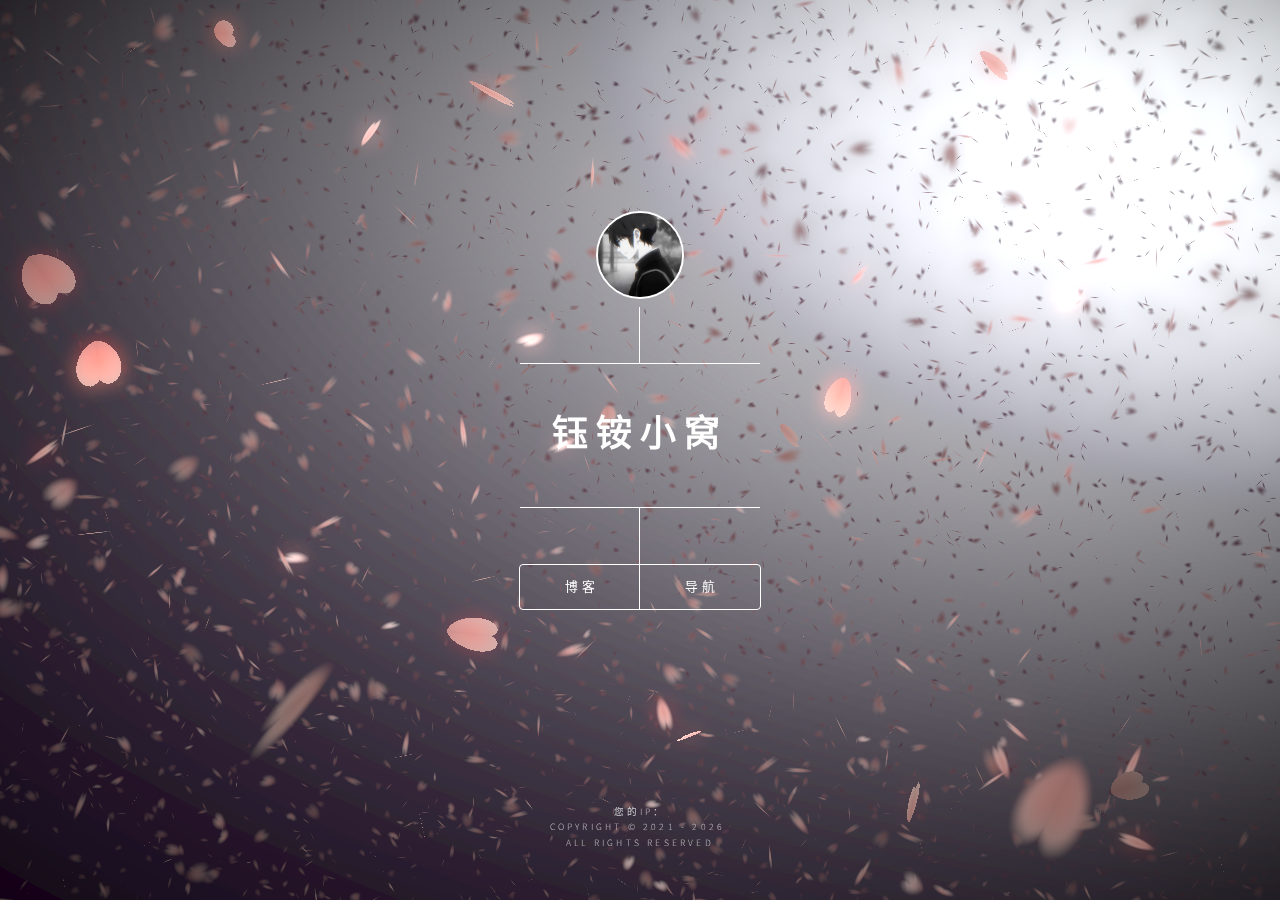
<file: index.html>
<!DOCTYPE html>
<html>
 <head> 
  <title>碎念个人引导页</title> 
  <meta name="description" content="那些暗潮汹涌的 见不得人的 无法诉之于口的才是我真正的生活|关键词：Suinian,Nianbroken" /> 
  <meta charset="utf-8" /> 
  <meta http-equiv="content-language" content="zh-cn" /> 
  <link rel="shortcut icon" href="images/favicon.ico" /> 
  <meta name="viewport" content="width=device-width, initial-scale=1, user-scalable=no" /> 
  <link rel="stylesheet" href="assets/css/main.css" /> 
  <noscript> 
   <link rel="stylesheet" href="assets/css/noscript.css" /> 
  </noscript>
 </head> 
 <body class="is-preload"> 
  <!-- Wrapper --> 
  <div id="wrapper"> 
   <!-- Header --> 
   <header id="header"> 
    <div class="icon"> 
     <img src="images/icon-fa-gem.png" alt="钰铵小窝" title="钰铵小窝" class="logo" /> 
    </div> 
    <div class="content"> 
     <div class="inner"> 
      <h1>钰铵小窝</h1> 
     </div> 
    </div> 
    <nav> 
     <ul> 
      <li> <a target="_blank" href="https://blog.owxq.com/">博客</a></li> 
      <li> <a target="_blank" href="https://huasen.owxq.com/">导航</a></li>
      <!--<li><a href="#elements">Elements</a></li>--> 
     </ul> 
    </nav> 
   </header> 
   <!-- Footer --> 
   <footer id="footer"> 
    <p class="copyright">您的IP：<script src="https://pv.sohu.com/cityjson?ie=utf-8"></script><script type="text/javascript">document.write(returnCitySN["cip"])</script></p> 
    <p class="copyright"><script>
		var mydate = new Date();
		document.writeln("Copyright&nbsp;&copy;&nbsp;2021 - "+mydate.getFullYear()+'&nbsp;<br />All&nbsp;Rights&nbsp;Reserved');</script></p> 
   </footer> 
  </div> 
  <canvas id="sakura" style="z-index: 2;
    position: fixed;
    left: 0;
    top: 0;
    height: 100vh;
    width: 100vw;"> 
  </canvas> 
  <!-- BG --> 
  <!-- <div id="bg"> --> 
  <!-- Scripts --> 
  <script src="assets/js/jquery.min.js"></script> 
  <script src="assets/js/browser.min.js"></script> 
  <script src="assets/js/breakpoints.min.js"></script> 
  <script src="assets/js/util.js"></script> 
  <script src="assets/js/main.js"></script> 
  <style>canvas { padding:0; margin:0; }</style> 
  <!-- sakura shader --> 
  <script id="sakura_point_vsh" type="x-shader/x_vertex">
uniform mat4 uProjection;
uniform mat4 uModelview;
uniform vec3 uResolution;
uniform vec3 uOffset;
uniform vec3 uDOF;  //x:focus distance, y:focus radius, z:max radius
uniform vec3 uFade; //x:start distance, y:half distance, z:near fade start

attribute vec3 aPosition;
attribute vec3 aEuler;
attribute vec2 aMisc; //x:size, y:fade

varying vec3 pposition;
varying float psize;
varying float palpha;
varying float pdist;

//varying mat3 rotMat;
varying vec3 normX;
varying vec3 normY;
varying vec3 normZ;
varying vec3 normal;

varying float diffuse;
varying float specular;
varying float rstop;
varying float distancefade;

void main(void) {
    // Projection is based on vertical angle
    vec4 pos = uModelview * vec4(aPosition + uOffset, 1.0);
    gl_Position = uProjection * pos;
    gl_PointSize = aMisc.x * uProjection[1][1] / -pos.z * uResolution.y * 0.5;
    
    pposition = pos.xyz;
    psize = aMisc.x;
    pdist = length(pos.xyz);
    palpha = smoothstep(0.0, 1.0, (pdist - 0.1) / uFade.z);
    
    vec3 elrsn = sin(aEuler);
    vec3 elrcs = cos(aEuler);
    mat3 rotx = mat3(
        1.0, 0.0, 0.0,
        0.0, elrcs.x, elrsn.x,
        0.0, -elrsn.x, elrcs.x
    );
    mat3 roty = mat3(
        elrcs.y, 0.0, -elrsn.y,
        0.0, 1.0, 0.0,
        elrsn.y, 0.0, elrcs.y
    );
    mat3 rotz = mat3(
        elrcs.z, elrsn.z, 0.0, 
        -elrsn.z, elrcs.z, 0.0,
        0.0, 0.0, 1.0
    );
    mat3 rotmat = rotx * roty * rotz;
    normal = rotmat[2];
    
    mat3 trrotm = mat3(
        rotmat[0][0], rotmat[1][0], rotmat[2][0],
        rotmat[0][1], rotmat[1][1], rotmat[2][1],
        rotmat[0][2], rotmat[1][2], rotmat[2][2]
    );
    normX = trrotm[0];
    normY = trrotm[1];
    normZ = trrotm[2];
    
    const vec3 lit = vec3(0.6917144638660746, 0.6917144638660746, -0.20751433915982237);
    
    float tmpdfs = dot(lit, normal);
    if(tmpdfs < 0.0) {
        normal = -normal;
        tmpdfs = dot(lit, normal);
    }
    diffuse = 0.4 + tmpdfs;
    
    vec3 eyev = normalize(-pos.xyz);
    if(dot(eyev, normal) > 0.0) {
        vec3 hv = normalize(eyev + lit);
        specular = pow(max(dot(hv, normal), 0.0), 20.0);
    }
    else {
        specular = 0.0;
    }
    
    rstop = clamp((abs(pdist - uDOF.x) - uDOF.y) / uDOF.z, 0.0, 1.0);
    rstop = pow(rstop, 0.5);
    //-0.69315 = ln(0.5)
    distancefade = min(1.0, exp((uFade.x - pdist) * 0.69315 / uFade.y));
}
</script> 
  <script id="sakura_point_fsh" type="x-shader/x_fragment">
#ifdef GL_ES
//precision mediump float;
precision highp float;
#endif

uniform vec3 uDOF;  //x:focus distance, y:focus radius, z:max radius
uniform vec3 uFade; //x:start distance, y:half distance, z:near fade start

const vec3 fadeCol = vec3(0.08, 0.03, 0.06);

varying vec3 pposition;
varying float psize;
varying float palpha;
varying float pdist;

//varying mat3 rotMat;
varying vec3 normX;
varying vec3 normY;
varying vec3 normZ;
varying vec3 normal;

varying float diffuse;
varying float specular;
varying float rstop;
varying float distancefade;

float ellipse(vec2 p, vec2 o, vec2 r) {
    vec2 lp = (p - o) / r;
    return length(lp) - 1.0;
}

void main(void) {
    vec3 p = vec3(gl_PointCoord - vec2(0.5, 0.5), 0.0) * 2.0;
    vec3 d = vec3(0.0, 0.0, -1.0);
    float nd = normZ.z; //dot(-normZ, d);
    if(abs(nd) < 0.0001) discard;
    
    float np = dot(normZ, p);
    vec3 tp = p + d * np / nd;
    vec2 coord = vec2(dot(normX, tp), dot(normY, tp));
    
    //angle = 15 degree
    const float flwrsn = 0.258819045102521;
    const float flwrcs = 0.965925826289068;
    mat2 flwrm = mat2(flwrcs, -flwrsn, flwrsn, flwrcs);
    vec2 flwrp = vec2(abs(coord.x), coord.y) * flwrm;
    
    float r;
    if(flwrp.x < 0.0) {
        r = ellipse(flwrp, vec2(0.065, 0.024) * 0.5, vec2(0.36, 0.96) * 0.5);
    }
    else {
        r = ellipse(flwrp, vec2(0.065, 0.024) * 0.5, vec2(0.58, 0.96) * 0.5);
    }
    
    if(r > rstop) discard;
    
    vec3 col = mix(vec3(1.0, 0.8, 0.75), vec3(1.0, 0.9, 0.87), r);
    float grady = mix(0.0, 1.0, pow(coord.y * 0.5 + 0.5, 0.35));
    col *= vec3(1.0, grady, grady);
    col *= mix(0.8, 1.0, pow(abs(coord.x), 0.3));
    col = col * diffuse + specular;
    
    col = mix(fadeCol, col, distancefade);
    
    float alpha = (rstop > 0.001)? (0.5 - r / (rstop * 2.0)) : 1.0;
    alpha = smoothstep(0.0, 1.0, alpha) * palpha;
    
    gl_FragColor = vec4(col * 0.5, alpha);
}
</script> 
  <!-- effects --> 
  <script id="fx_common_vsh" type="x-shader/x_vertex">
uniform vec3 uResolution;
attribute vec2 aPosition;

varying vec2 texCoord;
varying vec2 screenCoord;

void main(void) {
    gl_Position = vec4(aPosition, 0.0, 1.0);
    texCoord = aPosition.xy * 0.5 + vec2(0.5, 0.5);
    screenCoord = aPosition.xy * vec2(uResolution.z, 1.0);
}
</script> 
  <script id="bg_fsh" type="x-shader/x_fragment">
#ifdef GL_ES
//precision mediump float;
precision highp float;
#endif

uniform vec2 uTimes;

varying vec2 texCoord;
varying vec2 screenCoord;

void main(void) {
    vec3 col;
    float c;
    vec2 tmpv = texCoord * vec2(0.8, 1.0) - vec2(0.95, 1.0);
    c = exp(-pow(length(tmpv) * 1.8, 2.0));
    col = mix(vec3(0.02, 0.0, 0.03), vec3(0.96, 0.98, 1.0) * 1.5, c);
    gl_FragColor = vec4(col * 0.5, 1.0);
}
</script> 
  <script id="fx_brightbuf_fsh" type="x-shader/x_fragment">
#ifdef GL_ES
//precision mediump float;
precision highp float;
#endif
uniform sampler2D uSrc;
uniform vec2 uDelta;

varying vec2 texCoord;
varying vec2 screenCoord;

void main(void) {
    vec4 col = texture2D(uSrc, texCoord);
    gl_FragColor = vec4(col.rgb * 2.0 - vec3(0.5), 1.0);
}
</script> 
  <script id="fx_dirblur_r4_fsh" type="x-shader/x_fragment">
#ifdef GL_ES
//precision mediump float;
precision highp float;
#endif
uniform sampler2D uSrc;
uniform vec2 uDelta;
uniform vec4 uBlurDir; //dir(x, y), stride(z, w)

varying vec2 texCoord;
varying vec2 screenCoord;

void main(void) {
    vec4 col = texture2D(uSrc, texCoord);
    col = col + texture2D(uSrc, texCoord + uBlurDir.xy * uDelta);
    col = col + texture2D(uSrc, texCoord - uBlurDir.xy * uDelta);
    col = col + texture2D(uSrc, texCoord + (uBlurDir.xy + uBlurDir.zw) * uDelta);
    col = col + texture2D(uSrc, texCoord - (uBlurDir.xy + uBlurDir.zw) * uDelta);
    gl_FragColor = col / 5.0;
}
</script> 
  <!-- effect fragment shader template --> 
  <script id="fx_common_fsh" type="x-shader/x_fragment">
#ifdef GL_ES
//precision mediump float;
precision highp float;
#endif
uniform sampler2D uSrc;
uniform vec2 uDelta;

varying vec2 texCoord;
varying vec2 screenCoord;

void main(void) {
    gl_FragColor = texture2D(uSrc, texCoord);
}
</script> 
  <!-- post processing --> 
  <script id="pp_final_vsh" type="x-shader/x_vertex">
uniform vec3 uResolution;
attribute vec2 aPosition;
varying vec2 texCoord;
varying vec2 screenCoord;
void main(void) {
    gl_Position = vec4(aPosition, 0.0, 1.0);
    texCoord = aPosition.xy * 0.5 + vec2(0.5, 0.5);
    screenCoord = aPosition.xy * vec2(uResolution.z, 1.0);
}
</script> 
  <script id="pp_final_fsh" type="x-shader/x_fragment">
#ifdef GL_ES
//precision mediump float;
precision highp float;
#endif
uniform sampler2D uSrc;
uniform sampler2D uBloom;
uniform vec2 uDelta;
varying vec2 texCoord;
varying vec2 screenCoord;
void main(void) {
    vec4 srccol = texture2D(uSrc, texCoord) * 2.0;
    vec4 bloomcol = texture2D(uBloom, texCoord);
    vec4 col;
    col = srccol + bloomcol * (vec4(1.0) + srccol);
    col *= smoothstep(1.0, 0.0, pow(length((texCoord - vec2(0.5)) * 2.0), 1.2) * 0.5);
    col = pow(col, vec4(0.45454545454545)); //(1.0 / 2.2)
    
    gl_FragColor = vec4(col.rgb, 1.0);
    gl_FragColor.a = 1.0;
}
</script> 
  <script>
// Utilities
var Vector3 = {};
var Matrix44 = {};
Vector3.create = function(x, y, z) {
    return {'x':x, 'y':y, 'z':z};
};
Vector3.dot = function (v0, v1) {
    return v0.x * v1.x + v0.y * v1.y + v0.z * v1.z;
};
Vector3.cross = function (v, v0, v1) {
    v.x = v0.y * v1.z - v0.z * v1.y;
    v.y = v0.z * v1.x - v0.x * v1.z;
    v.z = v0.x * v1.y - v0.y * v1.x;
};
Vector3.normalize = function (v) {
    var l = v.x * v.x + v.y * v.y + v.z * v.z;
    if(l > 0.00001) {
        l = 1.0 / Math.sqrt(l);
        v.x *= l;
        v.y *= l;
        v.z *= l;
    }
};
Vector3.arrayForm = function(v) {
    if(v.array) {
        v.array[0] = v.x;
        v.array[1] = v.y;
        v.array[2] = v.z;
    }
    else {
        v.array = new Float32Array([v.x, v.y, v.z]);
    }
    return v.array;
};
Matrix44.createIdentity = function () {
    return new Float32Array([1.0, 0.0, 0.0, 0.0, 0.0, 1.0, 0.0, 0.0, 0.0, 0.0, 1.0, 0.0, 0.0, 0.0, 0.0, 1.0]);
};
Matrix44.loadProjection = function (m, aspect, vdeg, near, far) {
    var h = near * Math.tan(vdeg * Math.PI / 180.0 * 0.5) * 2.0;
    var w = h * aspect;
    
    m[0] = 2.0 * near / w;
    m[1] = 0.0;
    m[2] = 0.0;
    m[3] = 0.0;
    
    m[4] = 0.0;
    m[5] = 2.0 * near / h;
    m[6] = 0.0;
    m[7] = 0.0;
    
    m[8] = 0.0;
    m[9] = 0.0;
    m[10] = -(far + near) / (far - near);
    m[11] = -1.0;
    
    m[12] = 0.0;
    m[13] = 0.0;
    m[14] = -2.0 * far * near / (far - near);
    m[15] = 0.0;
};
Matrix44.loadLookAt = function (m, vpos, vlook, vup) {
    var frontv = Vector3.create(vpos.x - vlook.x, vpos.y - vlook.y, vpos.z - vlook.z);
    Vector3.normalize(frontv);
    var sidev = Vector3.create(1.0, 0.0, 0.0);
    Vector3.cross(sidev, vup, frontv);
    Vector3.normalize(sidev);
    var topv = Vector3.create(1.0, 0.0, 0.0);
    Vector3.cross(topv, frontv, sidev);
    Vector3.normalize(topv);
    
    m[0] = sidev.x;
    m[1] = topv.x;
    m[2] = frontv.x;
    m[3] = 0.0;
    
    m[4] = sidev.y;
    m[5] = topv.y;
    m[6] = frontv.y;
    m[7] = 0.0;
    
    m[8] = sidev.z;
    m[9] = topv.z;
    m[10] = frontv.z;
    m[11] = 0.0;
    
    m[12] = -(vpos.x * m[0] + vpos.y * m[4] + vpos.z * m[8]);
    m[13] = -(vpos.x * m[1] + vpos.y * m[5] + vpos.z * m[9]);
    m[14] = -(vpos.x * m[2] + vpos.y * m[6] + vpos.z * m[10]);
    m[15] = 1.0;
};

//
var timeInfo = {
    'start':0, 'prev':0, // Date
    'delta':0, 'elapsed':0 // Number(sec)
};

//
var gl;
var renderSpec = {
    'width':0,
    'height':0,
    'aspect':1,
    'array':new Float32Array(3),
    'halfWidth':0,
    'halfHeight':0,
    'halfArray':new Float32Array(3)
    // and some render targets. see setViewport()
};
renderSpec.setSize = function(w, h) {
    renderSpec.width = w;
    renderSpec.height = h;
    renderSpec.aspect = renderSpec.width / renderSpec.height;
    renderSpec.array[0] = renderSpec.width;
    renderSpec.array[1] = renderSpec.height;
    renderSpec.array[2] = renderSpec.aspect;
    
    renderSpec.halfWidth = Math.floor(w / 2);
    renderSpec.halfHeight = Math.floor(h / 2);
    renderSpec.halfArray[0] = renderSpec.halfWidth;
    renderSpec.halfArray[1] = renderSpec.halfHeight;
    renderSpec.halfArray[2] = renderSpec.halfWidth / renderSpec.halfHeight;
};

function deleteRenderTarget(rt) {
    gl.deleteFramebuffer(rt.frameBuffer);
    gl.deleteRenderbuffer(rt.renderBuffer);
    gl.deleteTexture(rt.texture);
}

function createRenderTarget(w, h) {
    var ret = {
        'width':w,
        'height':h,
        'sizeArray':new Float32Array([w, h, w / h]),
        'dtxArray':new Float32Array([1.0 / w, 1.0 / h])
    };
    ret.frameBuffer = gl.createFramebuffer();
    ret.renderBuffer = gl.createRenderbuffer();
    ret.texture = gl.createTexture();
    
    gl.bindTexture(gl.TEXTURE_2D, ret.texture);
    gl.texImage2D(gl.TEXTURE_2D, 0, gl.RGBA, w, h, 0, gl.RGBA, gl.UNSIGNED_BYTE, null);
    gl.texParameteri(gl.TEXTURE_2D, gl.TEXTURE_WRAP_S, gl.CLAMP_TO_EDGE);
    gl.texParameteri(gl.TEXTURE_2D, gl.TEXTURE_WRAP_T, gl.CLAMP_TO_EDGE);
    gl.texParameteri(gl.TEXTURE_2D, gl.TEXTURE_MAG_FILTER, gl.LINEAR);
    gl.texParameteri(gl.TEXTURE_2D, gl.TEXTURE_MIN_FILTER, gl.LINEAR);
    
    gl.bindFramebuffer(gl.FRAMEBUFFER, ret.frameBuffer);
    gl.framebufferTexture2D(gl.FRAMEBUFFER, gl.COLOR_ATTACHMENT0, gl.TEXTURE_2D, ret.texture, 0);
    
    gl.bindRenderbuffer(gl.RENDERBUFFER, ret.renderBuffer);
    gl.renderbufferStorage(gl.RENDERBUFFER, gl.DEPTH_COMPONENT16, w, h);
    gl.framebufferRenderbuffer(gl.FRAMEBUFFER, gl.DEPTH_ATTACHMENT, gl.RENDERBUFFER, ret.renderBuffer);
    
    gl.bindTexture(gl.TEXTURE_2D, null);
    gl.bindRenderbuffer(gl.RENDERBUFFER, null);
    gl.bindFramebuffer(gl.FRAMEBUFFER, null);
    
    return ret;
}

function compileShader(shtype, shsrc) {
	var retsh = gl.createShader(shtype);
	
	gl.shaderSource(retsh, shsrc);
	gl.compileShader(retsh);
	
	if(!gl.getShaderParameter(retsh, gl.COMPILE_STATUS)) {
		var errlog = gl.getShaderInfoLog(retsh);
		gl.deleteShader(retsh);
		console.error(errlog);
		return null;
	}
	return retsh;
}

function createShader(vtxsrc, frgsrc, uniformlist, attrlist) {
    var vsh = compileShader(gl.VERTEX_SHADER, vtxsrc);
    var fsh = compileShader(gl.FRAGMENT_SHADER, frgsrc);
    
    if(vsh == null || fsh == null) {
        return null;
    }
    
    var prog = gl.createProgram();
    gl.attachShader(prog, vsh);
    gl.attachShader(prog, fsh);
    
    gl.deleteShader(vsh);
    gl.deleteShader(fsh);
    
    gl.linkProgram(prog);
    if (!gl.getProgramParameter(prog, gl.LINK_STATUS)) {
        var errlog = gl.getProgramInfoLog(prog);
        console.error(errlog);
        return null;
    }
    
    if(uniformlist) {
        prog.uniforms = {};
        for(var i = 0; i < uniformlist.length; i++) {
            prog.uniforms[uniformlist[i]] = gl.getUniformLocation(prog, uniformlist[i]);
        }
    }
    
    if(attrlist) {
        prog.attributes = {};
        for(var i = 0; i < attrlist.length; i++) {
            var attr = attrlist[i];
            prog.attributes[attr] = gl.getAttribLocation(prog, attr);
        }
    }
    
    return prog;
}

function useShader(prog) {
    gl.useProgram(prog);
    for(var attr in prog.attributes) {
        gl.enableVertexAttribArray(prog.attributes[attr]);;
    }
}

function unuseShader(prog) {
    for(var attr in prog.attributes) {
        gl.disableVertexAttribArray(prog.attributes[attr]);;
    }
    gl.useProgram(null);
}

/////
var projection = {
    'angle':60,
    'nearfar':new Float32Array([0.1, 100.0]),
    'matrix':Matrix44.createIdentity()
};
var camera = {
    'position':Vector3.create(0, 0, 100),
    'lookat':Vector3.create(0, 0, 0),
    'up':Vector3.create(0, 1, 0),
    'dof':Vector3.create(10.0, 4.0, 8.0),
    'matrix':Matrix44.createIdentity()
};

var pointFlower = {};
var meshFlower = {};
var sceneStandBy = false;

var BlossomParticle = function () {
    this.velocity = new Array(3);
    this.rotation = new Array(3);
    this.position = new Array(3);
    this.euler = new Array(3);
    this.size = 1.0;
    this.alpha = 1.0;
    this.zkey = 0.0;
};

BlossomParticle.prototype.setVelocity = function (vx, vy, vz) {
    this.velocity[0] = vx;
    this.velocity[1] = vy;
    this.velocity[2] = vz;
};

BlossomParticle.prototype.setRotation = function (rx, ry, rz) {
    this.rotation[0] = rx;
    this.rotation[1] = ry;
    this.rotation[2] = rz;
};

BlossomParticle.prototype.setPosition = function (nx, ny, nz) {
    this.position[0] = nx;
    this.position[1] = ny;
    this.position[2] = nz;
};

BlossomParticle.prototype.setEulerAngles = function (rx, ry, rz) {
    this.euler[0] = rx;
    this.euler[1] = ry;
    this.euler[2] = rz;
};

BlossomParticle.prototype.setSize = function (s) {
    this.size = s;
};

BlossomParticle.prototype.update = function (dt, et) {
    this.position[0] += this.velocity[0] * dt;
    this.position[1] += this.velocity[1] * dt;
    this.position[2] += this.velocity[2] * dt;
    
    this.euler[0] += this.rotation[0] * dt;
    this.euler[1] += this.rotation[1] * dt;
    this.euler[2] += this.rotation[2] * dt;
};

function createPointFlowers() {
    // get point sizes
    var prm = gl.getParameter(gl.ALIASED_POINT_SIZE_RANGE);
    renderSpec.pointSize = {'min':prm[0], 'max':prm[1]};
    
    var vtxsrc = document.getElementById("sakura_point_vsh").textContent;
    var frgsrc = document.getElementById("sakura_point_fsh").textContent;
    
    pointFlower.program = createShader(
        vtxsrc, frgsrc,
        ['uProjection', 'uModelview', 'uResolution', 'uOffset', 'uDOF', 'uFade'],
        ['aPosition', 'aEuler', 'aMisc']
    );
    
    useShader(pointFlower.program);
    pointFlower.offset = new Float32Array([0.0, 0.0, 0.0]);
    pointFlower.fader = Vector3.create(0.0, 10.0, 0.0);
    
    // paramerters: velocity[3], rotate[3]
    pointFlower.numFlowers = 1600;
    pointFlower.particles = new Array(pointFlower.numFlowers);
    // vertex attributes {position[3], euler_xyz[3], size[1]}
    pointFlower.dataArray = new Float32Array(pointFlower.numFlowers * (3 + 3 + 2));
    pointFlower.positionArrayOffset = 0;
    pointFlower.eulerArrayOffset = pointFlower.numFlowers * 3;
    pointFlower.miscArrayOffset = pointFlower.numFlowers * 6;
    
    pointFlower.buffer = gl.createBuffer();
    gl.bindBuffer(gl.ARRAY_BUFFER, pointFlower.buffer);
    gl.bufferData(gl.ARRAY_BUFFER, pointFlower.dataArray, gl.DYNAMIC_DRAW);
    gl.bindBuffer(gl.ARRAY_BUFFER, null);
    
    unuseShader(pointFlower.program);
    
    for(var i = 0; i < pointFlower.numFlowers; i++) {
        pointFlower.particles[i] = new BlossomParticle();
    }
}

function initPointFlowers() {
    //area
    pointFlower.area = Vector3.create(20.0, 20.0, 20.0);
    pointFlower.area.x = pointFlower.area.y * renderSpec.aspect;
    
    pointFlower.fader.x = 10.0; //env fade start
    pointFlower.fader.y = pointFlower.area.z; //env fade half
    pointFlower.fader.z = 0.1;  //near fade start
    
    //particles
    var PI2 = Math.PI * 2.0;
    var tmpv3 = Vector3.create(0, 0, 0);
    var tmpv = 0;
    var symmetryrand = function() {return (Math.random() * 2.0 - 1.0);};
    for(var i = 0; i < pointFlower.numFlowers; i++) {
        var tmpprtcl = pointFlower.particles[i];
        
        //velocity
        tmpv3.x = symmetryrand() * 0.3 + 0.8;
        tmpv3.y = symmetryrand() * 0.2 - 1.0;
        tmpv3.z = symmetryrand() * 0.3 + 0.5;
        Vector3.normalize(tmpv3);
        tmpv = 2.0 + Math.random() * 1.0;
        tmpprtcl.setVelocity(tmpv3.x * tmpv, tmpv3.y * tmpv, tmpv3.z * tmpv);
        
        //rotation
        tmpprtcl.setRotation(
            symmetryrand() * PI2 * 0.5,
            symmetryrand() * PI2 * 0.5,
            symmetryrand() * PI2 * 0.5
        );
        
        //position
        tmpprtcl.setPosition(
            symmetryrand() * pointFlower.area.x,
            symmetryrand() * pointFlower.area.y,
            symmetryrand() * pointFlower.area.z
        );
        
        //euler
        tmpprtcl.setEulerAngles(
            Math.random() * Math.PI * 2.0,
            Math.random() * Math.PI * 2.0,
            Math.random() * Math.PI * 2.0
        );
        
        //size
        tmpprtcl.setSize(0.9 + Math.random() * 0.1);
    }
}

function renderPointFlowers() {
    //update
    var PI2 = Math.PI * 2.0;
    var limit = [pointFlower.area.x, pointFlower.area.y, pointFlower.area.z];
    var repeatPos = function (prt, cmp, limit) {
        if(Math.abs(prt.position[cmp]) - prt.size * 0.5 > limit) {
            //out of area
            if(prt.position[cmp] > 0) {
                prt.position[cmp] -= limit * 2.0;
            }
            else {
                prt.position[cmp] += limit * 2.0;
            }
        }
    };
    var repeatEuler = function (prt, cmp) {
        prt.euler[cmp] = prt.euler[cmp] % PI2;
        if(prt.euler[cmp] < 0.0) {
            prt.euler[cmp] += PI2;
        }
    };
    
    for(var i = 0; i < pointFlower.numFlowers; i++) {
        var prtcl = pointFlower.particles[i];
        prtcl.update(timeInfo.delta, timeInfo.elapsed);
        repeatPos(prtcl, 0, pointFlower.area.x);
        repeatPos(prtcl, 1, pointFlower.area.y);
        repeatPos(prtcl, 2, pointFlower.area.z);
        repeatEuler(prtcl, 0);
        repeatEuler(prtcl, 1);
        repeatEuler(prtcl, 2);
        
        prtcl.alpha = 1.0;//(pointFlower.area.z - prtcl.position[2]) * 0.5;
        
        prtcl.zkey = (camera.matrix[2] * prtcl.position[0]
                    + camera.matrix[6] * prtcl.position[1]
                    + camera.matrix[10] * prtcl.position[2]
                    + camera.matrix[14]);
    }
    
    // sort
    pointFlower.particles.sort(function(p0, p1){return p0.zkey - p1.zkey;});
    
    // update data
    var ipos = pointFlower.positionArrayOffset;
    var ieuler = pointFlower.eulerArrayOffset;
    var imisc = pointFlower.miscArrayOffset;
    for(var i = 0; i < pointFlower.numFlowers; i++) {
        var prtcl = pointFlower.particles[i];
        pointFlower.dataArray[ipos] = prtcl.position[0];
        pointFlower.dataArray[ipos + 1] = prtcl.position[1];
        pointFlower.dataArray[ipos + 2] = prtcl.position[2];
        ipos += 3;
        pointFlower.dataArray[ieuler] = prtcl.euler[0];
        pointFlower.dataArray[ieuler + 1] = prtcl.euler[1];
        pointFlower.dataArray[ieuler + 2] = prtcl.euler[2];
        ieuler += 3;
        pointFlower.dataArray[imisc] = prtcl.size;
        pointFlower.dataArray[imisc + 1] = prtcl.alpha;
        imisc += 2;
    }
    
    //draw
    gl.enable(gl.BLEND);
    //gl.disable(gl.DEPTH_TEST);
    gl.blendFunc(gl.SRC_ALPHA, gl.ONE_MINUS_SRC_ALPHA);
    
    var prog = pointFlower.program;
    useShader(prog);
    
    gl.uniformMatrix4fv(prog.uniforms.uProjection, false, projection.matrix);
    gl.uniformMatrix4fv(prog.uniforms.uModelview, false, camera.matrix);
    gl.uniform3fv(prog.uniforms.uResolution, renderSpec.array);
    gl.uniform3fv(prog.uniforms.uDOF, Vector3.arrayForm(camera.dof));
    gl.uniform3fv(prog.uniforms.uFade, Vector3.arrayForm(pointFlower.fader));
    
    gl.bindBuffer(gl.ARRAY_BUFFER, pointFlower.buffer);
    gl.bufferData(gl.ARRAY_BUFFER, pointFlower.dataArray, gl.DYNAMIC_DRAW);
    
    gl.vertexAttribPointer(prog.attributes.aPosition, 3, gl.FLOAT, false, 0, pointFlower.positionArrayOffset * Float32Array.BYTES_PER_ELEMENT);
    gl.vertexAttribPointer(prog.attributes.aEuler, 3, gl.FLOAT, false, 0, pointFlower.eulerArrayOffset * Float32Array.BYTES_PER_ELEMENT);
    gl.vertexAttribPointer(prog.attributes.aMisc, 2, gl.FLOAT, false, 0, pointFlower.miscArrayOffset * Float32Array.BYTES_PER_ELEMENT);
    
    // doubler
    for(var i = 1; i < 2; i++) {
        var zpos = i * -2.0;
        pointFlower.offset[0] = pointFlower.area.x * -1.0;
        pointFlower.offset[1] = pointFlower.area.y * -1.0;
        pointFlower.offset[2] = pointFlower.area.z * zpos;
        gl.uniform3fv(prog.uniforms.uOffset, pointFlower.offset);
        gl.drawArrays(gl.POINT, 0, pointFlower.numFlowers);
        
        pointFlower.offset[0] = pointFlower.area.x * -1.0;
        pointFlower.offset[1] = pointFlower.area.y *  1.0;
        pointFlower.offset[2] = pointFlower.area.z * zpos;
        gl.uniform3fv(prog.uniforms.uOffset, pointFlower.offset);
        gl.drawArrays(gl.POINT, 0, pointFlower.numFlowers);
        
        pointFlower.offset[0] = pointFlower.area.x *  1.0;
        pointFlower.offset[1] = pointFlower.area.y * -1.0;
        pointFlower.offset[2] = pointFlower.area.z * zpos;
        gl.uniform3fv(prog.uniforms.uOffset, pointFlower.offset);
        gl.drawArrays(gl.POINT, 0, pointFlower.numFlowers);
        
        pointFlower.offset[0] = pointFlower.area.x *  1.0;
        pointFlower.offset[1] = pointFlower.area.y *  1.0;
        pointFlower.offset[2] = pointFlower.area.z * zpos;
        gl.uniform3fv(prog.uniforms.uOffset, pointFlower.offset);
        gl.drawArrays(gl.POINT, 0, pointFlower.numFlowers);
    }
    
    //main
    pointFlower.offset[0] = 0.0;
    pointFlower.offset[1] = 0.0;
    pointFlower.offset[2] = 0.0;
    gl.uniform3fv(prog.uniforms.uOffset, pointFlower.offset);
    gl.drawArrays(gl.POINT, 0, pointFlower.numFlowers);
    
    gl.bindBuffer(gl.ARRAY_BUFFER, null);
    unuseShader(prog);
    
    gl.enable(gl.DEPTH_TEST);
    gl.disable(gl.BLEND);
}

// effects
//common util
function createEffectProgram(vtxsrc, frgsrc, exunifs, exattrs) {
    var ret = {};
    var unifs = ['uResolution', 'uSrc', 'uDelta'];
    if(exunifs) {
        unifs = unifs.concat(exunifs);
    }
    var attrs = ['aPosition'];
    if(exattrs) {
        attrs = attrs.concat(exattrs);
    }
    
    ret.program = createShader(vtxsrc, frgsrc, unifs, attrs);
    useShader(ret.program);
    
    ret.dataArray = new Float32Array([
        -1.0, -1.0,
         1.0, -1.0,
        -1.0,  1.0,
         1.0,  1.0
    ]);
    ret.buffer = gl.createBuffer();
    gl.bindBuffer(gl.ARRAY_BUFFER, ret.buffer);
    gl.bufferData(gl.ARRAY_BUFFER, ret.dataArray, gl.STATIC_DRAW);
    
    gl.bindBuffer(gl.ARRAY_BUFFER, null);
    unuseShader(ret.program);
    
    return ret;
}

// basic usage
// useEffect(prog, srctex({'texture':texid, 'dtxArray':(f32)[dtx, dty]})); //basic initialize
// gl.uniform**(...); //additional uniforms
// drawEffect()
// unuseEffect(prog)
// TEXTURE0 makes src
function useEffect(fxobj, srctex) {
    var prog = fxobj.program;
    useShader(prog);
    gl.uniform3fv(prog.uniforms.uResolution, renderSpec.array);
    
    if(srctex != null) {
        gl.uniform2fv(prog.uniforms.uDelta, srctex.dtxArray);
        gl.uniform1i(prog.uniforms.uSrc, 0);
        
        gl.activeTexture(gl.TEXTURE0);
        gl.bindTexture(gl.TEXTURE_2D, srctex.texture);
    }
}
function drawEffect(fxobj) {
    gl.bindBuffer(gl.ARRAY_BUFFER, fxobj.buffer);
    gl.vertexAttribPointer(fxobj.program.attributes.aPosition, 2, gl.FLOAT, false, 0, 0);
    gl.drawArrays(gl.TRIANGLE_STRIP, 0, 4);
}
function unuseEffect(fxobj) {
    unuseShader(fxobj.program);
}

var effectLib = {};
function createEffectLib() {
    
    var vtxsrc, frgsrc;
    //common
    var cmnvtxsrc = document.getElementById("fx_common_vsh").textContent;
    
    //background
    frgsrc = document.getElementById("bg_fsh").textContent;
    effectLib.sceneBg = createEffectProgram(cmnvtxsrc, frgsrc, ['uTimes'], null);
    
    // make brightpixels buffer
    frgsrc = document.getElementById("fx_brightbuf_fsh").textContent;
    effectLib.mkBrightBuf = createEffectProgram(cmnvtxsrc, frgsrc, null, null);
    
    // direction blur
    frgsrc = document.getElementById("fx_dirblur_r4_fsh").textContent;
    effectLib.dirBlur = createEffectProgram(cmnvtxsrc, frgsrc, ['uBlurDir'], null);
    
    //final composite
    vtxsrc = document.getElementById("pp_final_vsh").textContent;
    frgsrc = document.getElementById("pp_final_fsh").textContent;
    effectLib.finalComp = createEffectProgram(vtxsrc, frgsrc, ['uBloom'], null);
}

// background
function createBackground() {
    //console.log("create background");
}
function initBackground() {
    //console.log("init background");
}
function renderBackground() {
    gl.disable(gl.DEPTH_TEST);
    
    useEffect(effectLib.sceneBg, null);
    gl.uniform2f(effectLib.sceneBg.program.uniforms.uTimes, timeInfo.elapsed, timeInfo.delta);
    drawEffect(effectLib.sceneBg);
    unuseEffect(effectLib.sceneBg);
    
    gl.enable(gl.DEPTH_TEST);
}

// post process
var postProcess = {};
function createPostProcess() {
    //console.log("create post process");
}
function initPostProcess() {
    //console.log("init post process");
}

function renderPostProcess() {
    gl.enable(gl.TEXTURE_2D);
    gl.disable(gl.DEPTH_TEST);
    var bindRT = function (rt, isclear) {
        gl.bindFramebuffer(gl.FRAMEBUFFER, rt.frameBuffer);
        gl.viewport(0, 0, rt.width, rt.height);
        if(isclear) {
            gl.clearColor(0, 0, 0, 0);
            gl.clear(gl.COLOR_BUFFER_BIT | gl.DEPTH_BUFFER_BIT);
        }
    };
    
    //make bright buff
    bindRT(renderSpec.wHalfRT0, true);
    useEffect(effectLib.mkBrightBuf, renderSpec.mainRT);
    drawEffect(effectLib.mkBrightBuf);
    unuseEffect(effectLib.mkBrightBuf);
    
    // make bloom
    for(var i = 0; i < 2; i++) {
        var p = 1.5 + 1 * i;
        var s = 2.0 + 1 * i;
        bindRT(renderSpec.wHalfRT1, true);
        useEffect(effectLib.dirBlur, renderSpec.wHalfRT0);
        gl.uniform4f(effectLib.dirBlur.program.uniforms.uBlurDir, p, 0.0, s, 0.0);
        drawEffect(effectLib.dirBlur);
        unuseEffect(effectLib.dirBlur);
        
        bindRT(renderSpec.wHalfRT0, true);
        useEffect(effectLib.dirBlur, renderSpec.wHalfRT1);
        gl.uniform4f(effectLib.dirBlur.program.uniforms.uBlurDir, 0.0, p, 0.0, s);
        drawEffect(effectLib.dirBlur);
        unuseEffect(effectLib.dirBlur);
    }
    
    //display
    gl.bindFramebuffer(gl.FRAMEBUFFER, null);
    gl.viewport(0, 0, renderSpec.width, renderSpec.height);
    gl.clear(gl.COLOR_BUFFER_BIT | gl.DEPTH_BUFFER_BIT);
    
    useEffect(effectLib.finalComp, renderSpec.mainRT);
    gl.uniform1i(effectLib.finalComp.program.uniforms.uBloom, 1);
    gl.activeTexture(gl.TEXTURE1);
    gl.bindTexture(gl.TEXTURE_2D, renderSpec.wHalfRT0.texture);
    drawEffect(effectLib.finalComp);
    unuseEffect(effectLib.finalComp);
    
    gl.enable(gl.DEPTH_TEST);
}

/////
var SceneEnv = {};
function createScene() {
    createEffectLib();
    createBackground();
    createPointFlowers();
    createPostProcess();
    sceneStandBy = true;
}

function initScene() {
    initBackground();
    initPointFlowers();
    initPostProcess();
    
    //camera.position.z = 17.320508;
    camera.position.z = pointFlower.area.z + projection.nearfar[0];
    projection.angle = Math.atan2(pointFlower.area.y, camera.position.z + pointFlower.area.z) * 180.0 / Math.PI * 2.0;
    Matrix44.loadProjection(projection.matrix, renderSpec.aspect, projection.angle, projection.nearfar[0], projection.nearfar[1]);
}

function renderScene() {
    //draw
    Matrix44.loadLookAt(camera.matrix, camera.position, camera.lookat, camera.up);
    
    gl.enable(gl.DEPTH_TEST);
    
    //gl.bindFramebuffer(gl.FRAMEBUFFER, null);
    gl.bindFramebuffer(gl.FRAMEBUFFER, renderSpec.mainRT.frameBuffer);
    gl.viewport(0, 0, renderSpec.mainRT.width, renderSpec.mainRT.height);
    gl.clearColor(0.005, 0, 0.05, 0);
    gl.clear(gl.COLOR_BUFFER_BIT | gl.DEPTH_BUFFER_BIT);
    
    renderBackground();
    renderPointFlowers();
    renderPostProcess();
}

/////
function onResize(e) {
    makeCanvasFullScreen(document.getElementById("sakura"));
    setViewports();
    if(sceneStandBy) {
        initScene();
    }
}

function setViewports() {
    renderSpec.setSize(gl.canvas.width, gl.canvas.height);
    
    gl.clearColor(0.2, 0.2, 0.5, 1.0);
    gl.viewport(0, 0, renderSpec.width, renderSpec.height);
    
    var rtfunc = function (rtname, rtw, rth) {
        var rt = renderSpec[rtname];
        if(rt) deleteRenderTarget(rt);
        renderSpec[rtname] = createRenderTarget(rtw, rth);
    };
    rtfunc('mainRT', renderSpec.width, renderSpec.height);
    rtfunc('wFullRT0', renderSpec.width, renderSpec.height);
    rtfunc('wFullRT1', renderSpec.width, renderSpec.height);
    rtfunc('wHalfRT0', renderSpec.halfWidth, renderSpec.halfHeight);
    rtfunc('wHalfRT1', renderSpec.halfWidth, renderSpec.halfHeight);
}

function render() {
    renderScene();
}

var animating = true;
function toggleAnimation(elm) {
    animating ^= true;
    if(animating) animate();
    if(elm) {
        elm.innerHTML = animating? "Stop":"Start";
    }
}

function stepAnimation() {
    if(!animating) animate();
}

function animate() {
    var curdate = new Date();
    timeInfo.elapsed = (curdate - timeInfo.start) / 1000.0;
    timeInfo.delta = (curdate - timeInfo.prev) / 1000.0;
    timeInfo.prev = curdate;
    
    if(animating) requestAnimationFrame(animate);
    render();
}

function makeCanvasFullScreen(canvas) {
    var b = document.body;
	var d = document.documentElement;
	fullw = Math.max(b.clientWidth , b.scrollWidth, d.scrollWidth, d.clientWidth);
	fullh = Math.max(b.clientHeight , b.scrollHeight, d.scrollHeight, d.clientHeight);
	canvas.width = fullw;
	canvas.height = fullh;
}

window.addEventListener('load', function(e) {
    var canvas = document.getElementById("sakura");
    try {
        makeCanvasFullScreen(canvas);
        gl = canvas.getContext('experimental-webgl');
    } catch(e) {
        alert("WebGL not supported." + e);
        console.error(e);
        return;
    }
    
    window.addEventListener('resize', onResize);
    
    setViewports();
    createScene();
    initScene();
    
    timeInfo.start = new Date();
    timeInfo.prev = timeInfo.start;
    animate();
});

//set window.requestAnimationFrame
(function (w, r) {
    w['r'+r] = w['r'+r] || w['webkitR'+r] || w['mozR'+r] || w['msR'+r] || w['oR'+r] || function(c){ w.setTimeout(c, 1000 / 60); };
})(window, 'equestAnimationFrame');
</script>  
 </body>
</html>
</file>
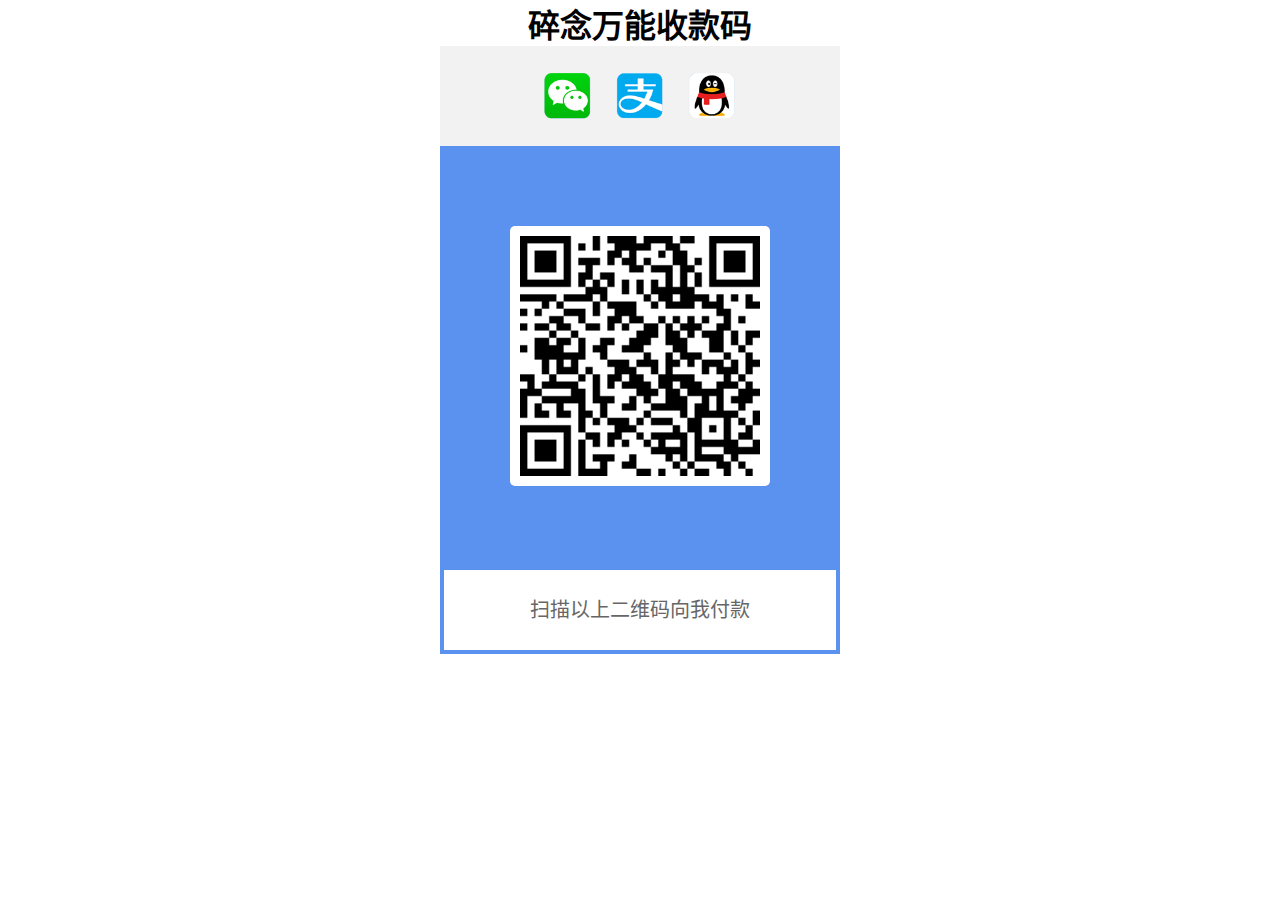
<file: money_receiving_QR_code/index.html>
<!DOCTYPE html>
<html>
 <head> 
  <meta charset="utf-8" /> 
  <meta name="description" content="这里是碎念万能收款码，支持QQ，微信，支付宝收款。" /> 
  <meta http-equiv="content-language" content="zh-cn" /> 
  <meta http-equiv="X-UA-Compatible" content="IE=edge" /> 
  <meta name="viewport" content="width=device-width, initial-scale=1" /> 
  <meta name="author" content="mengkun" /> 
  <meta name="renderer" content="webkit" /> 
  <meta http-equiv="Cache-Control" content="no-siteapp" /> 
  <title>碎念万能收款码 - 我见云 心念你</title> 
  <script>
    var setting = {
        /* 在以下【双引号】中粘贴你的QQ钱包收款链接 */ 
        qqUrl: "https://i.qianbao.qq.com/wallet/sqrcode.htm?m=tenpay&f=wallet&a=1&ac=CAEQyrOIiQsY2rG4hAY%3D_xxx_sign&u=2971802058&n=%E6%9B%A6%E8%8A%B8%F0%9F%8D%82",
        
        /* 在以下【双引号】中粘贴你的微信收款链接 */ 
        wechatUrl: "wxp://f2f0NLwK81cKeSCqoWOJnrmd6NMQorP50Atg",
        
        /* 在以下【双引号】中粘贴你的支付宝收款链接 */ 
        aliUrl: "https://qr.alipay.com/fkx16734d3ufygssmksup6e"
    }
    </script> 
  <style>
    * {
        margin: 0; padding: 0;
        font-family: Microsoft yahei;
    }
    body {
        background-color: #fff;
    }
    .code-item {
        width: 100%;
        max-width: 400px;
        margin: 0 auto;
        padding-bottom: 1px;
        display: none;
        background-color: #5c92ef;
    }
    .code-title {
        height: 100px;
        background-color: #f2f2f2;
        background-position: center;
        background-repeat: no-repeat;
        background-size: 50%;
    }
    .code-area {
        text-align: center;
    }
    .code-area img {
        margin: 80px auto;
        width: 60%;
        min-width: 100px;
        background: #fff;
        padding: 10px;
        border-radius: 5px;
    }
    .code-footer {
        height: 80px;
        text-align: center;
        background-color: #fff;
        color: #666;
        line-height: 80px;
        font-size: 20px;
        margin: 0 4px 3px 4px;
    }
    
    #code-all > .code-title {
        background-image: url("[data-uri]");
    }
    
    #code-qq {
        background-color: #54b4ef;
    }
    #code-qq > .code-title {
        background-image: url("[data-uri]");
    }
    
    #code-wechat {
        background-color: #54bc6e;
    }
    #code-wechat > .code-title { 
        background-image: url("[data-uri]");
    }
    </style> 
 </head> 
 <body> 
  <center>
   <h1>碎念万能收款码</h1>
  </center> 
  <!-- 万能收款码展示区域 --> 
  <div class="code-item" id="code-all"> 
   <div class="code-title"></div> 
   <div class="code-area"> 
    <img id="page-url" src="[data-uri]" alt="万能收款码展示区域" title="万能收款码展示区域" /> 
   </div> 
   <div class="code-footer">
     扫描以上二维码向我付款 
   </div> 
  </div> 
  <!-- QQ钱包二维码展示区域 --> 
  <div class="code-item" id="code-qq"> 
   <div class="code-title"></div> 
   <div class="code-area"> 
    <img id="qq-url" src="[data-uri]" alt="QQ钱包二维码展示区域" title="QQ钱包二维码展示区域" /> 
   </div> 
   <div class="code-footer">
     长按以上二维码向我付款 
   </div> 
  </div> 
  <!-- 微信二维码展示区域 --> 
  <div class="code-item" id="code-wechat"> 
   <div class="code-title"></div> 
   <div class="code-area"> 
    <img id="wechat-url" src="[data-uri]" alt="微信二维码展示区域" title="微信二维码展示区域" /> 
   </div> 
   <div class="code-footer">
     长按以上二维码向我付款 
   </div> 
  </div> 
  <script>
    /* 二维码生成 */ 
    !function(r,n,t){"function"==typeof define&&define.amd?define([],t):"object"==typeof module&&module.exports?module.exports=t():r.QRCode=t()}(this,0,function(){for(var r=[null,[[10,7,17,13],[1,1,1,1],[]],[[16,10,28,22],[1,1,1,1],[4,16]],[[26,15,22,18],[1,1,2,2],[4,20]],[[18,20,16,26],[2,1,4,2],[4,24]],[[24,26,22,18],[2,1,4,4],[4,28]],[[16,18,28,24],[4,2,4,4],[4,32]],[[18,20,26,18],[4,2,5,6],[4,20,36]],[[22,24,26,22],[4,2,6,6],[4,22,40]],[[22,30,24,20],[5,2,8,8],[4,24,44]],[[26,18,28,24],[5,4,8,8],[4,26,48]],[[30,20,24,28],[5,4,11,8],[4,28,52]],[[22,24,28,26],[8,4,11,10],[4,30,56]],[[22,26,22,24],[9,4,16,12],[4,32,60]],[[24,30,24,20],[9,4,16,16],[4,24,44,64]],[[24,22,24,30],[10,6,18,12],[4,24,46,68]],[[28,24,30,24],[10,6,16,17],[4,24,48,72]],[[28,28,28,28],[11,6,19,16],[4,28,52,76]],[[26,30,28,28],[13,6,21,18],[4,28,54,80]],[[26,28,26,26],[14,7,25,21],[4,28,56,84]],[[26,28,28,30],[16,8,25,20],[4,32,60,88]],[[26,28,30,28],[17,8,25,23],[4,26,48,70,92]],[[28,28,24,30],[17,9,34,23],[4,24,48,72,96]],[[28,30,30,30],[18,9,30,25],[4,28,52,76,100]],[[28,30,30,30],[20,10,32,27],[4,26,52,78,104]],[[28,26,30,30],[21,12,35,29],[4,30,56,82,108]],[[28,28,30,28],[23,12,37,34],[4,28,56,84,112]],[[28,30,30,30],[25,12,40,34],[4,32,60,88,116]],[[28,30,30,30],[26,13,42,35],[4,24,48,72,96,120]],[[28,30,30,30],[28,14,45,38],[4,28,52,76,100,124]],[[28,30,30,30],[29,15,48,40],[4,24,50,76,102,128]],[[28,30,30,30],[31,16,51,43],[4,28,54,80,106,132]],[[28,30,30,30],[33,17,54,45],[4,32,58,84,110,136]],[[28,30,30,30],[35,18,57,48],[4,28,56,84,112,140]],[[28,30,30,30],[37,19,60,51],[4,32,60,88,116,144]],[[28,30,30,30],[38,19,63,53],[4,28,52,76,100,124,148]],[[28,30,30,30],[40,20,66,56],[4,22,48,74,100,126,152]],[[28,30,30,30],[43,21,70,59],[4,26,52,78,104,130,156]],[[28,30,30,30],[45,22,74,62],[4,30,56,82,108,134,160]],[[28,30,30,30],[47,24,77,65],[4,24,52,80,108,136,164]],[[28,30,30,30],[49,25,81,68],[4,28,56,84,112,140,168]]],n=/^\d*$/,t=/^[A-Za-z0-9 $%*+\-./:]*$/,e=/^[A-Z0-9 $%*+\-./:]*$/,o=[],a=[-1],u=0,f=1;u<255;++u)o.push(f),a[f]=u,f=2*f^(f>=128?285:0);var i=[[]];for(u=0;u<30;++u){for(var h=i[u],s=[],c=0;c<=u;++c){var l=c<u?o[h[c]]:0,v=o[(u+(h[c-1]||0))%255];s.push(a[l^v])}i.push(s)}var p={};for(u=0;u<45;++u)p["0123456789ABCDEFGHIJKLMNOPQRSTUVWXYZ $%*+-./:".charAt(u)]=u;var g=[function(r,n){return(r+n)%2==0},function(r,n){return r%2==0},function(r,n){return n%3==0},function(r,n){return(r+n)%3==0},function(r,n){return((r/2|0)+(n/3|0))%2==0},function(r,n){return r*n%2+r*n%3==0},function(r,n){return(r*n%2+r*n%3)%2==0},function(r,n){return((r+n)%2+r*n%3)%2==0}],d=function(r){return r>6},m=function(n,t){var e=-8&function(n){var t=r[n],e=16*n*n+128*n+64;return d(n)&&(e-=36),t[2].length&&(e-=25*t[2].length*t[2].length-10*t[2].length-55),e}(n),o=r[n];return e-=8*o[0][t]*o[1][t]},w=function(r,n){switch(n){case 1:return r<10?10:r<27?12:14;case 2:return r<10?9:r<27?11:13;case 4:return r<10?8:16;case 8:return r<10?8:r<27?10:12}},C=function(r,n,t){var e=m(r,t)-4-w(r,n);switch(n){case 1:return 3*(e/10|0)+(e%10<4?0:e%10<7?1:2);case 2:return 2*(e/11|0)+(e%11<6?0:1);case 4:return e/8|0;case 8:return e/13|0}},A=function(r,n){for(var t=r.slice(0),e=r.length,u=n.length,f=0;f<u;++f)t.push(0);for(f=0;f<e;){var i=a[t[f++]];if(i>=0)for(var h=0;h<u;++h)t[f+h]^=o[(i+n[h])%255]}return t.slice(e)},x=function(r,n,t,e){for(var o=r<<e,a=n-1;a>=0;--a)o>>e+a&1&&(o^=t<<a);return r<<e|o},b=function(r,n,t){for(var e=g[t],o=r.length,a=0;a<o;++a)for(var u=0;u<o;++u)n[a][u]||(r[a][u]^=e(a,u));return r},y=function(r,n,t,e){for(var o=r.length,a=21522^x(t<<3|e,5,1335,10),u=0;u<15;++u){var f=[o-1,o-2,o-3,o-4,o-5,o-6,o-7,o-8,7,5,4,3,2,1,0][u];r[[0,1,2,3,4,5,7,8,o-7,o-6,o-5,o-4,o-3,o-2,o-1][u]][8]=r[8][f]=a>>u&1}return r},$=function(r){for(var n=function(r){for(var n=0,t=0;t<r.length;++t)r[t]>=5&&(n+=r[t]-5+3);for(t=5;t<r.length;t+=2){var e=r[t];r[t-1]==e&&r[t-2]==3*e&&r[t-3]==e&&r[t-4]==e&&(r[t-5]>=4*e||r[t+1]>=4*e)&&(n+=40)}return n},t=r.length,e=0,o=0,a=0;a<t;++a){var u,f=r[a];u=[0];for(var i=0;i<t;){for(h=0;i<t&&f[i];++h)++i;for(u.push(h),h=0;i<t&&!f[i];++h)++i;u.push(h)}e+=n(u),u=[0];for(i=0;i<t;){var h;for(h=0;i<t&&r[i][a];++h)++i;for(u.push(h),h=0;i<t&&!r[i][a];++h)++i;u.push(h)}e+=n(u);var s=r[a+1]||[];o+=f[0];for(i=1;i<t;++i){var c=f[i];o+=c,f[i-1]==c&&s[i]===c&&s[i-1]===c&&(e+=3)}}return e+=10*(Math.abs(o/t/t-.5)/.05|0)},k=function(n,t,e,o,a){var u=r[t],f=function(r,n,t,e){var o=[],a=0,u=8,f=t.length,i=function(r,n){if(n>=u){for(o.push(a|r>>(n-=u));n>=8;)o.push(r>>(n-=8)&255);a=0,u=8}n>0&&(a|=(r&(1<<n)-1)<<(u-=n))},h=w(r,n);switch(i(n,4),i(f,h),n){case 1:for(var s=2;s<f;s+=3)i(parseInt(t.substring(s-2,s+1),10),10);i(parseInt(t.substring(s-2),10),[0,4,7][f%3]);break;case 2:for(s=1;s<f;s+=2)i(45*p[t.charAt(s-1)]+p[t.charAt(s)],11);f%2==1&&i(p[t.charAt(s-1)],6);break;case 4:for(s=0;s<f;++s)i(t[s],8)}for(i(0,4),u<8&&o.push(a);o.length+1<e;)o.push(236,17);return o.length<e&&o.push(236),o}(t,e,n,m(t,o)>>3);f=function(r,n,t){for(var e=[],o=r.length/n|0,a=0,u=n-r.length%n,f=0;f<u;++f)e.push(a),a+=o;for(f=u;f<n;++f)e.push(a),a+=o+1;e.push(a);var i=[];for(f=0;f<n;++f)i.push(A(r.slice(e[f],e[f+1]),t));var h=[],s=r.length/n|0;for(f=0;f<s;++f)for(var c=0;c<n;++c)h.push(r[e[c]+f]);for(c=u;c<n;++c)h.push(r[e[c+1]-1]);for(f=0;f<t.length;++f)for(c=0;c<n;++c)h.push(i[c][f]);return h}(f,u[1][o],i[u[0][o]]);var h=function(n){for(var t=r[n],e=function(r){return 4*r+17}(n),o=[],a=[],u=0;u<e;++u)o.push([]),a.push([]);var f=function(r,n,t,e,u){for(var f=0;f<t;++f)for(var i=0;i<e;++i)o[r+f][n+i]=u[f]>>i&1,a[r+f][n+i]=1};f(0,0,9,9,[127,65,93,93,93,65,383,0,64]),f(e-8,0,8,9,[256,127,65,93,93,93,65,127]),f(0,e-8,9,8,[254,130,186,186,186,130,254,0,0]);for(u=9;u<e-8;++u)o[6][u]=o[u][6]=1&~u,a[6][u]=a[u][6]=1;var i=t[2],h=i.length;for(u=0;u<h;++u)for(var s=0==u?h-1:h,c=0==u||u==h-1?1:0;c<s;++c)f(i[u],i[c],5,5,[31,17,21,17,31]);if(d(n)){var l=x(n,6,7973,12),v=0;for(u=0;u<6;++u)for(c=0;c<3;++c)o[u][e-11+c]=o[e-11+c][u]=l>>v++&1,a[u][e-11+c]=a[e-11+c][u]=1}return{matrix:o,reserved:a}}(t),s=h.matrix,c=h.reserved;if(function(r,n,t){for(var e=r.length,o=0,a=-1,u=e-1;u>=0;u-=2){6==u&&--u;for(var f=a<0?e-1:0,i=0;i<e;++i){for(var h=u;h>u-2;--h)n[f][h]||(r[f][h]=t[o>>3]>>(7&~o)&1,++o);f+=a}a=-a}}(s,c,f),a<0){b(s,c,0),y(s,0,o,0);var l=0,v=$(s);for(b(s,c,0),a=1;a<8;++a){b(s,c,a),y(s,0,o,a);var g=$(s);v>g&&(v=g,l=a),b(s,c,a)}a=l}return b(s,c,a),y(s,0,o,a),s},L={generate:function(r,o){var a={numeric:1,alphanumeric:2,octet:4},u={L:1,M:0,Q:3,H:2},f=(o=o||{}).version||-1,i=u[(o.ecclevel||"L").toUpperCase()],h=o.mode?a[o.mode.toLowerCase()]:-1,s="mask"in o?o.mask:-1;if(h<0)h="string"==typeof r?r.match(n)?1:r.match(e)?2:4:4;else if(1!=h&&2!=h&&4!=h)throw"invalid or unsupported mode";if(null===(r=function(r,e){switch(r){case 1:return e.match(n)?e:null;case 2:return e.match(t)?e.toUpperCase():null;case 4:if("string"==typeof e){for(var o=[],a=0;a<e.length;++a){var u=e.charCodeAt(a);u<128?o.push(u):u<2048?o.push(192|u>>6,128|63&u):u<65536?o.push(224|u>>12,128|u>>6&63,128|63&u):o.push(240|u>>18,128|u>>12&63,128|u>>6&63,128|63&u)}return o}return e}}(h,r)))throw"invalid data format";if(i<0||i>3)throw"invalid ECC level";if(f<0){for(f=1;f<=40&&!(r.length<=C(f,h,i));++f);if(f>40)throw"too large data"}else if(f<1||f>40)throw"invalid version";if(-1!=s&&(s<0||s>8))throw"invalid mask";return k(r,f,h,i,s)},generatePNG:function(r,n){n=n||{};var t,e=L.generate(r,n),o=Math.max(n.modulesize||5,.5),a=Math.max(null!=n.margin?n.margin:4,0),u=e.length,f=o*(u+2*a),i=document.createElement("canvas");if(i.width=i.height=f,!(t=i.getContext("2d")))throw"canvas support is needed for PNG output";t.fillStyle="#fff",t.fillRect(0,0,f,f),t.fillStyle="#000";for(var h=0;h<u;++h)for(var s=0;s<u;++s)e[h][s]&&t.fillRect(o*(a+s),o*(a+h),o,o);return i.toDataURL()}};return L});
    
    /* 防止有些人下载后直接打开，然后问怎么扫不出来…… */ 
    if(!(/^http(s*):\/\//.test(location.href)) || /^http(s*):\/\/localhost/.test(location.href)) {
        alert('本收款码需要网站空间进行中转，请先部署到网站下再使用');
        window.location.href='http://www.nianbroken.top/';
    }
    
    if(navigator.userAgent.match(/Alipay/i)) {
        /* 支付宝 */ 
        window.location.href = setting.aliUrl; 
    } else if(navigator.userAgent.match(/MicroMessenger\//i)) {
        /* 微信 */ 
        document.getElementById("wechat-url").src = QRCode.generatePNG(setting.wechatUrl, { margin: 0 });
        document.getElementById("code-wechat").style.display = "block";
    } else if(navigator.userAgent.match(/QQ\//i)) {
        /* QQ */ 
        document.getElementById("qq-url").src = QRCode.generatePNG(setting.qqUrl, { margin: 0 });
        document.getElementById("code-qq").style.display = "block";
    } else {
        /* 其它，显示“万能码” */ 
        document.getElementById("page-url").src = QRCode.generatePNG(window.location.href, { margin: 0 });
        document.getElementById("code-all").style.display = "block";
    }
    </script>  
 </body>
</html>
</file>
<file: assets/css/noscript.css>
/*
此源码是基于 Dimension 的二次修改
Github：https://github.com/nianbroken/Personal_Sakura_Guide_Page
Gitee：https://gitee.com/nianbroken/Personal_Sakura_Guide_Page
*/
/* BG */

	body.is-preload #bg:before {
		background-color: transparent;
	}

/* Header */

	body.is-preload #header {
		-moz-filter: none;
		-webkit-filter: none;
		-ms-filter: none;
		filter: none;
	}

		body.is-preload #header > * {
			opacity: 1;
		}

		body.is-preload #header .content .inner {
			max-height: none;
			padding: 3rem 2rem;
			opacity: 1;
		}

/* Main */

	#main article {
		opacity: 1;
		margin: 4rem 0 0 0;
	}
</file>
<file: assets/css/main.css>
/*
此源码是基于 Dimension 的二次修改
Github：https://github.com/nianbroken/Personal_Sakura_Guide_Page
Gitee：https://gitee.com/nianbroken/Personal_Sakura_Guide_Page
*/
@import url(fontawesome-all.min.css);
@import url("https://fonts.googleapis.com/css?family=Source+Sans+Pro:300italic,600italic,300,600");
html, body, div, span, applet, object,
iframe, h1, h2, h3, h4, h5, h6, p, blockquote,
pre, a, abbr, acronym, address, big, cite,
code, del, dfn, em, img, ins, kbd, q, s, samp,
small, strike, strong, sub, sup, tt, var, b,
u, i, center, dl, dt, dd, ol, ul, li, fieldset,
form, label, legend, table, caption, tbody,
tfoot, thead, tr, th, td, article, aside,
canvas, details, embed, figure, figcaption,
footer, header, hgroup, menu, nav, output, ruby,
section, summary, time, mark, audio, video {
	margin: 0;
	padding: 0;
	border: 0;
	font-size: 100%;
	font: inherit;
	vertical-align: baseline;}

article, aside, details, figcaption, figure,
footer, header, hgroup, menu, nav, section {
	display: block;}

body {
	line-height: 1;
}

ol, ul {
	list-style: none;
}

blockquote, q {
	quotes: none;
}

	blockquote:before, blockquote:after, q:before, q:after {
		content: '';
		content: none;
	}

table {
	border-collapse: collapse;
	border-spacing: 0;
}

body {
	-webkit-text-size-adjust: none;
}

mark {
	background-color: transparent;
	color: inherit;
}

input::-moz-focus-inner {
	border: 0;
	padding: 0;
}

input, select, textarea {
	-moz-appearance: none;
	-webkit-appearance: none;
	-ms-appearance: none;
	appearance: none;
}

/* Basic */

	@-ms-viewport {
		width: device-width;
	}

	@media screen and (max-width: 480px) {

		html, body {
			min-width: 320px;
		}

	}

	html {
		box-sizing: border-box;
	}

	*, *:before, *:after {
		box-sizing: inherit;
	}

	body {
		background: #1b1f22;
	}

		body.is-preload *, body.is-preload *:before, body.is-preload *:after {
			-moz-animation: none !important;
			-webkit-animation: none !important;
			-ms-animation: none !important;
			animation: none !important;
			-moz-transition: none !important;
			-webkit-transition: none !important;
			-ms-transition: none !important;
			transition: none !important;
		}

/* Type */

	html {
		font-size: 16pt;
	}

		@media screen and (max-width: 1680px) {

			html {
				font-size: 12pt;
			}

		}

		@media screen and (max-width: 736px) {

			html {
				font-size: 11pt;
			}

		}

		@media screen and (max-width: 360px) {

			html {
				font-size: 10pt;
			}

		}

	body, input, select, textarea {
		color: #ffffff;
		font-family: "Source Sans Pro", sans-serif;
		font-weight: 300;
		font-size: 1rem;
		line-height: 1.65;
	}

	a {
		-moz-transition: color 0.2s ease-in-out, background-color 0.2s ease-in-out, border-bottom-color 0.2s ease-in-out;
		-webkit-transition: color 0.2s ease-in-out, background-color 0.2s ease-in-out, border-bottom-color 0.2s ease-in-out;
		-ms-transition: color 0.2s ease-in-out, background-color 0.2s ease-in-out, border-bottom-color 0.2s ease-in-out;
		transition: color 0.2s ease-in-out, background-color 0.2s ease-in-out, border-bottom-color 0.2s ease-in-out;
		/*border-bottom: dotted 1px rgba(255, 255, 255, 0.5);*/
		text-decoration: none;
		color: inherit;
	}

		a:hover {
			border-bottom-color: transparent;
		}

	strong, b {
		color: #ffffff;
		font-weight: 600;
	}

	em, i {
		font-style: italic;
	}

	p {
		margin: 0 0 2rem 0;
	}

	h1, h2, h3, h4, h5, h6 {
		color: #ffffff;
		font-weight: 600;
		line-height: 1.5;
		margin: 0 0 1rem 0;
		text-transform: uppercase;
		letter-spacing: 0.2rem;
	}

		h1 a, h2 a, h3 a, h4 a, h5 a, h6 a {
			color: inherit;
			text-decoration: none;
		}

		h1.major, h2.major, h3.major, h4.major, h5.major, h6.major {
			border-bottom: solid 1px #ffffff;
			width: -moz-max-content;
			width: -webkit-max-content;
			width: -ms-max-content;
			width: max-content;
			padding-bottom: 0.5rem;
			margin: 0 0 2rem 0;
		}

	h1 {
		font-size: 2.25rem;
		line-height: 1.3;
		letter-spacing: 0.5rem;
	}

	h2 {
		font-size: 1.5rem;
		line-height: 1.4;
		letter-spacing: 0.5rem;
	}

	h3 {
		font-size: 1rem;
	}

	h4 {
		font-size: 0.8rem;
	}

	h5 {
		font-size: 0.7rem;
	}

	h6 {
		font-size: 0.6rem;
	}

	@media screen and (max-width: 736px) {

		h1 {
			font-size: 1.75rem;
			line-height: 1.4;
		}

		h2 {
			font-size: 1.25em;
			line-height: 1.5;
		}

	}

	sub {
		font-size: 0.8rem;
		position: relative;
		top: 0.5rem;
	}

	sup {
		font-size: 0.8rem;
		position: relative;
		top: -0.5rem;
	}

	blockquote {
		border-left: solid 4px #ffffff;
		font-style: italic;
		margin: 0 0 2rem 0;
		padding: 0.5rem 0 0.5rem 2rem;
	}

	code {
		background: rgba(255, 255, 255, 0.075);
		border-radius: 4px;
		font-family: "Courier New", monospace;
		font-size: 0.9rem;
		margin: 0 0.25rem;
		padding: 0.25rem 0.65rem;
	}

	pre {
		-webkit-overflow-scrolling: touch;
		font-family: "Courier New", monospace;
		font-size: 0.9rem;
		margin: 0 0 2rem 0;
	}

		pre code {
			display: block;
			line-height: 1.75;
			padding: 1rem 1.5rem;
			overflow-x: auto;
		}

	hr {
		border: 0;
		border-bottom: solid 1px #ffffff;
		margin: 2.75rem 0;
	}

	.align-left {
		text-align: left;
	}

	.align-center {
		text-align: center;
	}

	.align-right {
		text-align: right;
	}

/* Form */

	form {
		margin: 0 0 2rem 0;
	}

		form > :last-child {
			margin-bottom: 0;
		}

		form > .fields {
			display: -moz-flex;
			display: -webkit-flex;
			display: -ms-flex;
			display: flex;
			-moz-flex-wrap: wrap;
			-webkit-flex-wrap: wrap;
			-ms-flex-wrap: wrap;
			flex-wrap: wrap;
			width: calc(100% + 3rem);
			margin: -1.5rem 0 2rem -1.5rem;
		}

			form > .fields > .field {
				-moz-flex-grow: 0;
				-webkit-flex-grow: 0;
				-ms-flex-grow: 0;
				flex-grow: 0;
				-moz-flex-shrink: 0;
				-webkit-flex-shrink: 0;
				-ms-flex-shrink: 0;
				flex-shrink: 0;
				padding: 1.5rem 0 0 1.5rem;
				width: calc(100% - 1.5rem);
			}

				form > .fields > .field.half {
					width: calc(50% - 0.75rem);
				}

				form > .fields > .field.third {
					width: calc(100%/3 - 0.5rem);
				}

				form > .fields > .field.quarter {
					width: calc(25% - 0.375rem);
				}

		@media screen and (max-width: 480px) {

			form > .fields {
				width: calc(100% + 3rem);
				margin: -1.5rem 0 2rem -1.5rem;
			}

				form > .fields > .field {
					padding: 1.5rem 0 0 1.5rem;
					width: calc(100% - 1.5rem);
				}

					form > .fields > .field.half {
						width: calc(100% - 1.5rem);
					}

					form > .fields > .field.third {
						width: calc(100% - 1.5rem);
					}

					form > .fields > .field.quarter {
						width: calc(100% - 1.5rem);
					}

		}

	label {
		color: #ffffff;
		display: block;
		font-size: 0.8rem;
		font-weight: 300;
		letter-spacing: 0.2rem;
		line-height: 1.5;
		margin: 0 0 1rem 0;
		text-transform: uppercase;
	}

	input[type="text"],
	input[type="password"],
	input[type="email"],
	input[type="tel"],
	select,
	textarea {
		-moz-appearance: none;
		-webkit-appearance: none;
		-ms-appearance: none;
		appearance: none;
		-moz-transition: border-color 0.2s ease-in-out, box-shadow 0.2s ease-in-out, background-color 0.2s ease-in-out;
		-webkit-transition: border-color 0.2s ease-in-out, box-shadow 0.2s ease-in-out, background-color 0.2s ease-in-out;
		-ms-transition: border-color 0.2s ease-in-out, box-shadow 0.2s ease-in-out, background-color 0.2s ease-in-out;
		transition: border-color 0.2s ease-in-out, box-shadow 0.2s ease-in-out, background-color 0.2s ease-in-out;
		background-color: transparent;
		border-radius: 4px;
		border: solid 1px #ffffff;
		color: inherit;
		display: block;
		outline: 0;
		padding: 0 1rem;
		text-decoration: none;
		width: 100%;
	}

		input[type="text"]:invalid,
		input[type="password"]:invalid,
		input[type="email"]:invalid,
		input[type="tel"]:invalid,
		select:invalid,
		textarea:invalid {
			box-shadow: none;
		}

		input[type="text"]:focus,
		input[type="password"]:focus,
		input[type="email"]:focus,
		input[type="tel"]:focus,
		select:focus,
		textarea:focus {
			background: rgba(255, 255, 255, 0.075);
			border-color: #ffffff;
			box-shadow: 0 0 0 1px #ffffff;
		}

	select {
		background-image: url("data:image/svg+xml;charset=utf8,%3Csvg xmlns='http://www.w3.org/2000/svg' width='40' height='40' preserveAspectRatio='none' viewBox='0 0 40 40'%3E%3Cpath d='M9.4,12.3l10.4,10.4l10.4-10.4c0.2-0.2,0.5-0.4,0.9-0.4c0.3,0,0.6,0.1,0.9,0.4l3.3,3.3c0.2,0.2,0.4,0.5,0.4,0.9 c0,0.4-0.1,0.6-0.4,0.9L20.7,31.9c-0.2,0.2-0.5,0.4-0.9,0.4c-0.3,0-0.6-0.1-0.9-0.4L4.3,17.3c-0.2-0.2-0.4-0.5-0.4-0.9 c0-0.4,0.1-0.6,0.4-0.9l3.3-3.3c0.2-0.2,0.5-0.4,0.9-0.4S9.1,12.1,9.4,12.3z' fill='%23ffffff' /%3E%3C/svg%3E");
		background-size: 1.25rem;
		background-repeat: no-repeat;
		background-position: calc(100% - 1rem) center;
		height: 2.75rem;
		padding-right: 2.75rem;
		text-overflow: ellipsis;
	}

		select option {
			color: #ffffff;
			background: #1b1f22;
		}

		select:focus::-ms-value {
			background-color: transparent;
		}

		select::-ms-expand {
			display: none;
		}

	input[type="text"],
	input[type="password"],
	input[type="email"],
	select {
		height: 2.75rem;
	}

	textarea {
		padding: 0.75rem 1rem;
	}

	input[type="checkbox"],
	input[type="radio"] {
		-moz-appearance: none;
		-webkit-appearance: none;
		-ms-appearance: none;
		appearance: none;
		display: block;
		float: left;
		margin-right: -2rem;
		opacity: 0;
		width: 1rem;
		z-index: -1;
	}

		input[type="checkbox"] + label,
		input[type="radio"] + label {
			text-decoration: none;
			-moz-user-select: none;
			-webkit-user-select: none;
			-ms-user-select: none;
			user-select: none;
			color: #ffffff;
			cursor: pointer;
			display: inline-block;
			font-size: 0.8rem;
			font-weight: 300;
			margin: 0 0 0.5rem 0;
			padding-left: 2.65rem;
			padding-right: 0.75rem;
			position: relative;
		}

			input[type="checkbox"] + label:before,
			input[type="radio"] + label:before {
				-moz-osx-font-smoothing: grayscale;
				-webkit-font-smoothing: antialiased;
				display: inline-block;
				font-style: normal;
				font-variant: normal;
				text-rendering: auto;
				line-height: 1;
				text-transform: none !important;
				font-family: 'Font Awesome 5 Free';
				font-weight: 900;
			}

			input[type="checkbox"] + label:before,
			input[type="radio"] + label:before {
				-moz-transition: border-color 0.2s ease-in-out, box-shadow 0.2s ease-in-out, background-color 0.2s ease-in-out;
				-webkit-transition: border-color 0.2s ease-in-out, box-shadow 0.2s ease-in-out, background-color 0.2s ease-in-out;
				-ms-transition: border-color 0.2s ease-in-out, box-shadow 0.2s ease-in-out, background-color 0.2s ease-in-out;
				transition: border-color 0.2s ease-in-out, box-shadow 0.2s ease-in-out, background-color 0.2s ease-in-out;
				border-radius: 4px;
				border: solid 1px #ffffff;
				content: '';
				display: inline-block;
				height: 1.65rem;
				left: 0;
				line-height: 1.65rem;
				position: absolute;
				text-align: center;
				top: -0.15rem;
				width: 1.65rem;
			}

		input[type="checkbox"]:checked + label:before,
		input[type="radio"]:checked + label:before {
			background: #ffffff !important;
			border-color: #ffffff !important;
			color: #1b1f22;
			content: '\f00c';
		}

		input[type="checkbox"]:focus + label:before,
		input[type="radio"]:focus + label:before {
			background: rgba(255, 255, 255, 0.075);
			border-color: #ffffff;
			box-shadow: 0 0 0 1px #ffffff;
		}

	input[type="checkbox"] + label:before {
		border-radius: 4px;
	}

	input[type="radio"] + label:before {
		border-radius: 100%;
	}

	::-webkit-input-placeholder {
		color: rgba(255, 255, 255, 0.5) !important;
		opacity: 1.0;
	}

	:-moz-placeholder {
		color: rgba(255, 255, 255, 0.5) !important;
		opacity: 1.0;
	}

	::-moz-placeholder {
		color: rgba(255, 255, 255, 0.5) !important;
		opacity: 1.0;
	}

	:-ms-input-placeholder {
		color: rgba(255, 255, 255, 0.5) !important;
		opacity: 1.0;
	}

	.formerize-placeholder {
		color: rgba(255, 255, 255, 0.5) !important;
		opacity: 1.0;
	}

/* Box */

	.box {
		border-radius: 4px;
		border: solid 1px #ffffff;
		margin-bottom: 2rem;
		padding: 1.5em;
	}

		.box > :last-child,
		.box > :last-child > :last-child,
		.box > :last-child > :last-child > :last-child {
			margin-bottom: 0;
		}

		.box.alt {
			border: 0;
			border-radius: 0;
			padding: 0;
		}

/* Icon */

	.icon {
		text-decoration: none;
		border-bottom: none;
		position: relative;
	}

		.icon:before {
			-moz-osx-font-smoothing: grayscale;
			-webkit-font-smoothing: antialiased;
			display: inline-block;
			font-style: normal;
			font-variant: normal;
			text-rendering: auto;
			line-height: 1;
			text-transform: none !important;
			font-family: 'Font Awesome 5 Free';
			font-weight: 400;
		}

		.icon > .label {
			display: none;
		}

		.icon:before {
			line-height: inherit;
		}

		.icon.solid:before {
			font-weight: 900;
		}

		.icon.brands:before {
			font-family: 'Font Awesome 5 Brands';
		}

/* Image */

	.image {
		border-radius: 4px;
		border: 0;
		display: inline-block;
		position: relative;
	}

		.image:before {
			pointer-events: none;
			background-image: url("../../images/overlay.png");
			background-color: rgba(19, 21, 25, 0.5);
			border-radius: 4px;
			content: '';
			display: block;
			height: 100%;
			left: 0;
			opacity: 0.5;
			position: absolute;
			top: 0;
			width: 100%;
		}

		.image img {
			border-radius: 4px;
			display: block;
		}

		.image.left, .image.right {
			max-width: 40%;
		}

			.image.left img, .image.right img {
				width: 100%;
			}

		.image.left {
			float: left;
			padding: 0 1.5em 1em 0;
			top: 0.25em;
		}

		.image.right {
			float: right;
			padding: 0 0 1em 1.5em;
			top: 0.25em;
		}

		.image.fit {
			display: block;
			margin: 0 0 2rem 0;
			width: 100%;
		}

			.image.fit img {
				width: 100%;
			}

		.image.main {
			display: block;
			margin: 2.5rem 0;
			width: 100%;
		}

			.image.main img {
				width: 100%;
			}

		@media screen and (max-width: 736px) {

			.image.main {
				margin: 2rem 0;
			}

		}

		@media screen and (max-width: 480px) {

			.image.main {
				margin: 1.5rem 0;
			}

		}

/* List */

	ol {
		list-style: decimal;
		margin: 0 0 2rem 0;
		padding-left: 1.25em;
	}

		ol li {
			padding-left: 0.25em;
		}

	ul {
		list-style: disc;
		margin: 0 0 2rem 0;
		padding-left: 1em;
	}

		ul li {
			padding-left: 0.5em;
		}

		ul.alt {
			list-style: none;
			padding-left: 0;
		}

			ul.alt li {
				border-top: solid 1px #ffffff;
				padding: 0.5em 0;
			}

				ul.alt li:first-child {
					border-top: 0;
					padding-top: 0;
				}

	dl {
		margin: 0 0 2rem 0;
	}

		dl dt {
			display: block;
			font-weight: 600;
			margin: 0 0 1rem 0;
		}

		dl dd {
			margin-left: 2rem;
		}

/* Actions */

	ul.actions {
		display: -moz-flex;
		display: -webkit-flex;
		display: -ms-flex;
		display: flex;
		cursor: default;
		list-style: none;
		margin-left: -1rem;
		padding-left: 0;
	}

		ul.actions li {
			padding: 0 0 0 1rem;
			vertical-align: middle;
		}

		ul.actions.special {
			-moz-justify-content: center;
			-webkit-justify-content: center;
			-ms-justify-content: center;
			justify-content: center;
			width: 100%;
			margin-left: 0;
		}

			ul.actions.special li:first-child {
				padding-left: 0;
			}

		ul.actions.stacked {
			-moz-flex-direction: column;
			-webkit-flex-direction: column;
			-ms-flex-direction: column;
			flex-direction: column;
			margin-left: 0;
		}

			ul.actions.stacked li {
				padding: 1.3rem 0 0 0;
			}

				ul.actions.stacked li:first-child {
					padding-top: 0;
				}

		ul.actions.fit {
			width: calc(100% + 1rem);
		}

			ul.actions.fit li {
				-moz-flex-grow: 1;
				-webkit-flex-grow: 1;
				-ms-flex-grow: 1;
				flex-grow: 1;
				-moz-flex-shrink: 1;
				-webkit-flex-shrink: 1;
				-ms-flex-shrink: 1;
				flex-shrink: 1;
				width: 100%;
			}

				ul.actions.fit li > * {
					width: 100%;
				}

			ul.actions.fit.stacked {
				width: 100%;
			}

		@media screen and (max-width: 480px) {

			ul.actions:not(.fixed) {
				-moz-flex-direction: column;
				-webkit-flex-direction: column;
				-ms-flex-direction: column;
				flex-direction: column;
				margin-left: 0;
				width: 100% !important;
			}

				ul.actions:not(.fixed) li {
					-moz-flex-grow: 1;
					-webkit-flex-grow: 1;
					-ms-flex-grow: 1;
					flex-grow: 1;
					-moz-flex-shrink: 1;
					-webkit-flex-shrink: 1;
					-ms-flex-shrink: 1;
					flex-shrink: 1;
					padding: 1rem 0 0 0;
					text-align: center;
					width: 100%;
				}

					ul.actions:not(.fixed) li > * {
						width: 100%;
					}

					ul.actions:not(.fixed) li:first-child {
						padding-top: 0;
					}

					ul.actions:not(.fixed) li input[type="submit"],
					ul.actions:not(.fixed) li input[type="reset"],
					ul.actions:not(.fixed) li input[type="button"],
					ul.actions:not(.fixed) li button,
					ul.actions:not(.fixed) li .button {
						width: 100%;
					}

						ul.actions:not(.fixed) li input[type="submit"].icon:before,
						ul.actions:not(.fixed) li input[type="reset"].icon:before,
						ul.actions:not(.fixed) li input[type="button"].icon:before,
						ul.actions:not(.fixed) li button.icon:before,
						ul.actions:not(.fixed) li .button.icon:before {
							margin-left: -0.5em;
						}

		}

/* Icons */

	ul.icons {
		cursor: default;
		list-style: none;
		padding-left: 0;
	}

		ul.icons li {
			display: inline-block;
			padding: 0 0.75em 0 0;
		}

			ul.icons li:last-child {
				padding-right: 0;
			}

			ul.icons li a {
				border-radius: 100%;
				box-shadow: inset 0 0 0 1px #ffffff;
				display: inline-block;
				height: 2.25rem;
				line-height: 2.25rem;
				text-align: center;
				width: 2.25rem;
			}

				ul.icons li a:hover {
					background-color: rgba(255, 255, 255, 0.075);
				}

				ul.icons li a:active {
					background-color: rgba(255, 255, 255, 0.175);
				}

/* Table */

	.table-wrapper {
		-webkit-overflow-scrolling: touch;
		overflow-x: auto;
	}

	table {
		margin: 0 0 2rem 0;
		width: 100%;
	}

		table tbody tr {
			border: solid 1px #ffffff;
			border-left: 0;
			border-right: 0;
		}

			table tbody tr:nth-child(2n + 1) {
				background-color: rgba(255, 255, 255, 0.075);
			}

		table td {
			padding: 0.75em 0.75em;
		}

		table th {
			color: #ffffff;
			font-size: 0.9em;
			font-weight: 600;
			padding: 0 0.75em 0.75em 0.75em;
			text-align: left;
		}

		table thead {
			border-bottom: solid 2px #ffffff;
		}

		table tfoot {
			border-top: solid 2px #ffffff;
		}

		table.alt {
			border-collapse: separate;
		}

			table.alt tbody tr td {
				border: solid 1px #ffffff;
				border-left-width: 0;
				border-top-width: 0;
			}

				table.alt tbody tr td:first-child {
					border-left-width: 1px;
				}

			table.alt tbody tr:first-child td {
				border-top-width: 1px;
			}

			table.alt thead {
				border-bottom: 0;
			}

			table.alt tfoot {
				border-top: 0;
			}

/* Button */

	input[type="submit"],
	input[type="reset"],
	input[type="button"],
	button,
	.button {
		-moz-appearance: none;
		-webkit-appearance: none;
		-ms-appearance: none;
		appearance: none;
		-moz-transition: background-color 0.2s ease-in-out, color 0.2s ease-in-out;
		-webkit-transition: background-color 0.2s ease-in-out, color 0.2s ease-in-out;
		-ms-transition: background-color 0.2s ease-in-out, color 0.2s ease-in-out;
		transition: background-color 0.2s ease-in-out, color 0.2s ease-in-out;
		background-color: transparent;
		border-radius: 4px;
		border: 0;
		box-shadow: inset 0 0 0 1px #ffffff;
		color: #ffffff !important;
		cursor: pointer;
		display: inline-block;
		font-size: 0.8rem;
		font-weight: 300;
		height: 2.75rem;
		letter-spacing: 0.2rem;
		line-height: 2.75rem;
		outline: 0;
		padding: 0 1.25rem 0 1.35rem;
		text-align: center;
		text-decoration: none;
		text-transform: uppercase;
		white-space: nowrap;
	}

		input[type="submit"]:hover,
		input[type="reset"]:hover,
		input[type="button"]:hover,
		button:hover,
		.button:hover {
			background-color: rgba(255, 255, 255, 0.075);
		}

		input[type="submit"]:active,
		input[type="reset"]:active,
		input[type="button"]:active,
		button:active,
		.button:active {
			background-color: rgba(255, 255, 255, 0.175);
		}

		input[type="submit"].icon:before,
		input[type="reset"].icon:before,
		input[type="button"].icon:before,
		button.icon:before,
		.button.icon:before {
			margin-right: 0.5em;
		}

		input[type="submit"].fit,
		input[type="reset"].fit,
		input[type="button"].fit,
		button.fit,
		.button.fit {
			width: 100%;
		}

		input[type="submit"].small,
		input[type="reset"].small,
		input[type="button"].small,
		button.small,
		.button.small {
			font-size: 0.6rem;
			height: 2.0625rem;
			line-height: 2.0625rem;
		}

		input[type="submit"].primary,
		input[type="reset"].primary,
		input[type="button"].primary,
		button.primary,
		.button.primary {
			background-color: #ffffff;
			color: #1b1f22 !important;
			font-weight: 600;
		}

		input[type="submit"].disabled, input[type="submit"]:disabled,
		input[type="reset"].disabled,
		input[type="reset"]:disabled,
		input[type="button"].disabled,
		input[type="button"]:disabled,
		button.disabled,
		button:disabled,
		.button.disabled,
		.button:disabled {
			pointer-events: none;
			cursor: default;
			opacity: 0.25;
		}

	input[type="submit"],
	input[type="reset"],
	input[type="button"],
	button {
		line-height: calc(2.75rem - 2px);
	}

/* BG */

	#bg {
		-moz-transform: scale(1.0);
		-webkit-transform: scale(1.0);
		-ms-transform: scale(1.0);
		transform: scale(1.0);
		-webkit-backface-visibility: hidden;
		position: fixed;
		top: 0;
		left: 0;
		width: 100%;
		height: 100vh;
		z-index: 1;
	}

		#bg:before, #bg:after {
			content: '';
			display: block;
			position: absolute;
			top: 0;
			left: 0;
			width: 100%;
			height: 100%;
		}

		#bg:before {
			-moz-transition: background-color 2.5s ease-in-out;
			-webkit-transition: background-color 2.5s ease-in-out;
			-ms-transition: background-color 2.5s ease-in-out;
			transition: background-color 2.5s ease-in-out;
			-moz-transition-delay: 0.75s;
			-webkit-transition-delay: 0.75s;
			-ms-transition-delay: 0.75s;
			transition-delay: 0.75s;
			background-image: linear-gradient(to top, rgba(19, 21, 25, 0.5), rgba(19, 21, 25, 0.5)), url("../../images/overlay.png");
			background-size: auto,
 256px 256px;
			background-position: center,
 center;
			background-repeat: no-repeat,
 repeat;
			z-index: 2;
		}

		#bg:after {
			-moz-transform: scale(1.125);
			-webkit-transform: scale(1.125);
			-ms-transform: scale(1.125);
			transform: scale(1.125);
			-moz-transition: -moz-transform 0.325s ease-in-out, -moz-filter 0.325s ease-in-out;
			-webkit-transition: -webkit-transform 0.325s ease-in-out, -webkit-filter 0.325s ease-in-out;
			-ms-transition: -ms-transform 0.325s ease-in-out, -ms-filter 0.325s ease-in-out;
			transition: transform 0.325s ease-in-out, filter 0.325s ease-in-out;
			background-image: url("../../images/bg.jpg");
			background-position: center;
			background-size: cover;
			background-repeat: no-repeat;
			z-index: 1;
		}

		body.is-article-visible #bg:after {
			-moz-transform: scale(1.0825);
			-webkit-transform: scale(1.0825);
			-ms-transform: scale(1.0825);
			transform: scale(1.0825);
			-moz-filter: blur(0.2rem);
			-webkit-filter: blur(0.2rem);
			-ms-filter: blur(0.2rem);
			filter: blur(0.2rem);
		}

		body.is-preload #bg:before {
			background-color: #000000;
		}

/* Wrapper */

	#wrapper {
		display: -moz-flex;
		display: -webkit-flex;
		display: -ms-flex;
		display: flex;
		-moz-flex-direction: column;
		-webkit-flex-direction: column;
		-ms-flex-direction: column;
		flex-direction: column;
		-moz-align-items: center;
		-webkit-align-items: center;
		-ms-align-items: center;
		align-items: center;
		-moz-justify-content: space-between;
		-webkit-justify-content: space-between;
		-ms-justify-content: space-between;
		justify-content: space-between;
		position: relative;
		min-height: 100vh;
		width: 100%;
		padding: 4rem 2rem;
		z-index: 3;
	}

		#wrapper:before {
			content: '';
			display: block;
		}

		@media screen and (max-width: 1680px) {

			#wrapper {
				padding: 3rem 2rem;
			}

		}

		@media screen and (max-width: 736px) {

			#wrapper {
				padding: 2rem 1rem;
			}

		}

		@media screen and (max-width: 480px) {

			#wrapper {
				padding: 1rem;
			}

		}

/* Header */

	#header {
		display: -moz-flex;
		display: -webkit-flex;
		display: -ms-flex;
		display: flex;
		-moz-flex-direction: column;
		-webkit-flex-direction: column;
		-ms-flex-direction: column;
		flex-direction: column;
		-moz-align-items: center;
		-webkit-align-items: center;
		-ms-align-items: center;
		align-items: center;
		-moz-transition: -moz-transform 0.325s ease-in-out, -moz-filter 0.325s ease-in-out, opacity 0.325s ease-in-out;
		-webkit-transition: -webkit-transform 0.325s ease-in-out, -webkit-filter 0.325s ease-in-out, opacity 0.325s ease-in-out;
		-ms-transition: -ms-transform 0.325s ease-in-out, -ms-filter 0.325s ease-in-out, opacity 0.325s ease-in-out;
		transition: transform 0.325s ease-in-out, filter 0.325s ease-in-out, opacity 0.325s ease-in-out;
		background-image: -moz-radial-gradient(rgba(0, 0, 0, 0.25) 25%, rgba(0, 0, 0, 0) 55%);
		/*background-image: -webkit-radial-gradient(rgba(0, 0, 0, 0.25) 25%, rgba(0, 0, 0, 0) 55%);
		background-image: -ms-radial-gradient(rgba(0, 0, 0, 0.25) 25%, rgba(0, 0, 0, 0) 55%);
		background-image: radial-gradient(rgba(0, 0, 0, 0.25) 25%, rgba(0, 0, 0, 0) 55%);*/
		max-width: 100%;
		text-align: center;
	}

		#header > * {
			-moz-transition: opacity 0.325s ease-in-out;
			-webkit-transition: opacity 0.325s ease-in-out;
			-ms-transition: opacity 0.325s ease-in-out;
			transition: opacity 0.325s ease-in-out;
			position: relative;
			margin-top: 3.5rem;
		}

			#header > *:before {
				content: '';
				display: block;
				position: absolute;
				top: calc(-3.5rem - 1px);
				left: calc(50% - 1px);
				width: 1px;
				height: calc(3.5rem + 1px);
				background: #ffffff;
			}

		#header > :first-child {
			margin-top: 0;
		}

			#header > :first-child:before {
				display: none;
			}

		#header .logo {
			width: 5.5rem;
			height: 5.5rem;
			line-height: 5.5rem;
			border: solid 2px #ffffff;
			border-radius: 100%;
		}

			#header .logo .icon:before {
				font-size: 2rem;
			}

		#header .content {
			border-style: solid;
			border-color: #ffffff;
			border-top-width: 1px;
			border-bottom-width: 1px;
			max-width: 100%;
		}

			#header .content .inner {
				-moz-transition: max-height 0.75s ease, padding 0.75s ease, opacity 0.325s ease-in-out;
				-webkit-transition: max-height 0.75s ease, padding 0.75s ease, opacity 0.325s ease-in-out;
				-ms-transition: max-height 0.75s ease, padding 0.75s ease, opacity 0.325s ease-in-out;
				transition: max-height 0.75s ease, padding 0.75s ease, opacity 0.325s ease-in-out;
				-moz-transition-delay: 0.25s;
				-webkit-transition-delay: 0.25s;
				-ms-transition-delay: 0.25s;
				transition-delay: 0.25s;
				padding: 3rem 2rem;
				max-height: 40rem;
				overflow: hidden;
			}

				#header .content .inner > :last-child {
					margin-bottom: 0;
				}

			#header .content p {
				text-transform: uppercase;
				letter-spacing: 0.2rem;
				font-size: 0.8rem;
				line-height: 2;
			}

		#header nav ul {
			display: -moz-flex;
			display: -webkit-flex;
			display: -ms-flex;
			display: flex;
			margin-bottom: 0;
			list-style: none;
			padding-left: 0;
			border: solid 1px #ffffff;
			border-radius: 4px;
		}

			#header nav ul li {
				padding-left: 0;
				border-left: solid 1px #ffffff;
			}

				#header nav ul li:first-child {
					border-left: 0;
				}

				#header nav ul li a {
					display: block;
					min-width: 7.5rem;
					height: 2.75rem;
					line-height: 2.75rem;
					padding: 0 1.25rem 0 1.45rem;
					text-transform: uppercase;
					letter-spacing: 0.2rem;
					font-size: 0.8rem;
					border-bottom: 0;
				}

					#header nav ul li a:hover {
						background-color: rgba(255, 255, 255, 0.075);
					}

					#header nav ul li a:active {
						background-color: rgba(255, 255, 255, 0.175);
					}

		#header nav.use-middle:after {
			content: '';
			display: block;
			position: absolute;
			top: 0;
			left: calc(50% - 1px);
			width: 1px;
			height: 100%;
			background: #ffffff;
		}

		#header nav.use-middle ul li.is-middle {
			border-left: 0;
		}

		body.is-article-visible #header {
			-moz-transform: scale(0.95);
			-webkit-transform: scale(0.95);
			-ms-transform: scale(0.95);
			transform: scale(0.95);
			-moz-filter: blur(0.1rem);
			-webkit-filter: blur(0.1rem);
			-ms-filter: blur(0.1rem);
			filter: blur(0.1rem);
			opacity: 0;
		}

		body.is-preload #header {
			-moz-filter: blur(0.125rem);
			-webkit-filter: blur(0.125rem);
			-ms-filter: blur(0.125rem);
			filter: blur(0.125rem);
		}

			body.is-preload #header > * {
				opacity: 0;
			}

			body.is-preload #header .content .inner {
				max-height: 0;
				padding-top: 0;
				padding-bottom: 0;
				opacity: 0;
			}

		@media screen and (max-width: 980px) {

			#header .content p br {
				display: none;
			}

		}

		@media screen and (max-width: 736px) {

			#header > * {
				margin-top: 2rem;
			}

				#header > *:before {
					top: calc(-2rem - 1px);
					height: calc(2rem + 1px);
				}

			#header .logo {
				width: 4.75rem;
				height: 4.75rem;
				line-height: 4.75rem;
			}

				#header .logo .icon:before {
					font-size: 1.75rem;
				}

			#header .content .inner {
				padding: 2.5rem 1rem;
			}

			#header .content p {
				line-height: 1.875;
			}

		}

		@media screen and (max-width: 480px) {

			#header {
				padding: 1.5rem 0;
			}

				#header .content .inner {
					padding: 2.5rem 0;
				}

				#header nav ul {
					-moz-flex-direction: column;
					-webkit-flex-direction: column;
					-ms-flex-direction: column;
					flex-direction: column;
					min-width: 10rem;
					max-width: 100%;
				}

					#header nav ul li {
						border-left: 0;
						border-top: solid 1px #ffffff;
					}

						#header nav ul li:first-child {
							border-top: 0;
						}

						#header nav ul li a {
							height: 3rem;
							line-height: 3rem;
							min-width: 0;
							width: 100%;
						}

				#header nav.use-middle:after {
					display: none;
				}

		}

/* Main */

	#main {
		-moz-flex-grow: 1;
		-webkit-flex-grow: 1;
		-ms-flex-grow: 1;
		flex-grow: 1;
		-moz-flex-shrink: 1;
		-webkit-flex-shrink: 1;
		-ms-flex-shrink: 1;
		flex-shrink: 1;
		display: -moz-flex;
		display: -webkit-flex;
		display: -ms-flex;
		display: flex;
		-moz-align-items: center;
		-webkit-align-items: center;
		-ms-align-items: center;
		align-items: center;
		-moz-justify-content: center;
		-webkit-justify-content: center;
		-ms-justify-content: center;
		justify-content: center;
		-moz-flex-direction: column;
		-webkit-flex-direction: column;
		-ms-flex-direction: column;
		flex-direction: column;
		position: relative;
		max-width: 100%;
		z-index: 3;
	}

		#main article {
			-moz-transform: translateY(0.25rem);
			-webkit-transform: translateY(0.25rem);
			-ms-transform: translateY(0.25rem);
			transform: translateY(0.25rem);
			-moz-transition: opacity 0.325s ease-in-out, -moz-transform 0.325s ease-in-out;
			-webkit-transition: opacity 0.325s ease-in-out, -webkit-transform 0.325s ease-in-out;
			-ms-transition: opacity 0.325s ease-in-out, -ms-transform 0.325s ease-in-out;
			transition: opacity 0.325s ease-in-out, transform 0.325s ease-in-out;
			padding: 4.5rem 2.5rem 1.5rem 2.5rem ;
			position: relative;
			width: 40rem;
			max-width: 100%;
			background-color: rgba(27, 31, 34, 0.85);
			border-radius: 4px;
			opacity: 0;
		}

			#main article.active {
				-moz-transform: translateY(0);
				-webkit-transform: translateY(0);
				-ms-transform: translateY(0);
				transform: translateY(0);
				opacity: 1;
			}

			#main article .close {
				display: block;
				position: absolute;
				top: 0;
				right: 0;
				width: 4rem;
				height: 4rem;
				cursor: pointer;
				text-indent: 4rem;
				overflow: hidden;
				white-space: nowrap;
			}

				#main article .close:before {
					-moz-transition: background-color 0.2s ease-in-out;
					-webkit-transition: background-color 0.2s ease-in-out;
					-ms-transition: background-color 0.2s ease-in-out;
					transition: background-color 0.2s ease-in-out;
					content: '';
					display: block;
					position: absolute;
					top: 0.75rem;
					left: 0.75rem;
					width: 2.5rem;
					height: 2.5rem;
					border-radius: 100%;
					background-position: center;
					background-image: url("data:image/svg+xml;charset=utf8,%3Csvg xmlns='http://www.w3.org/2000/svg' xmlns:xlink='http://www.w3.org/1999/xlink' width='20px' height='20px' viewBox='0 0 20 20' zoomAndPan='disable'%3E%3Cstyle%3Eline %7B stroke: %23ffffff%3B stroke-width: 1%3B %7D%3C/style%3E%3Cline x1='2' y1='2' x2='18' y2='18' /%3E%3Cline x1='18' y1='2' x2='2' y2='18' /%3E%3C/svg%3E");
					background-size: 20px 20px;
					background-repeat: no-repeat;
				}

				#main article .close:hover:before {
					background-color: rgba(255, 255, 255, 0.075);
				}

				#main article .close:active:before {
					background-color: rgba(255, 255, 255, 0.175);
				}

		@media screen and (max-width: 736px) {

			#main article {
				padding: 3.5rem 2rem 0.5rem 2rem ;
			}

				#main article .close:before {
					top: 0.875rem;
					left: 0.875rem;
					width: 2.25rem;
					height: 2.25rem;
					background-size: 14px 14px;
				}

		}

		@media screen and (max-width: 480px) {

			#main article {
				padding: 3rem 1.5rem 0.5rem 1.5rem ;
			}

		}

/* Footer */

	#footer {
		-moz-transition: -moz-transform 0.325s ease-in-out, -moz-filter 0.325s ease-in-out, opacity 0.325s ease-in-out;
		-webkit-transition: -webkit-transform 0.325s ease-in-out, -webkit-filter 0.325s ease-in-out, opacity 0.325s ease-in-out;
		-ms-transition: -ms-transform 0.325s ease-in-out, -ms-filter 0.325s ease-in-out, opacity 0.325s ease-in-out;
		transition: transform 0.325s ease-in-out, filter 0.325s ease-in-out, opacity 0.325s ease-in-out;
		width: 100%;
		max-width: 100%;
		margin-top: 2rem;
		text-align: center;
	}

		#footer .copyright {
			letter-spacing: 0.2rem;
			font-size: 0.6rem;
			opacity: 0.75;
			margin-bottom: 0;
			text-transform: uppercase;
		}

		body.is-article-visible #footer {
			-moz-transform: scale(0.95);
			-webkit-transform: scale(0.95);
			-ms-transform: scale(0.95);
			transform: scale(0.95);
			-moz-filter: blur(0.1rem);
			-webkit-filter: blur(0.1rem);
			-ms-filter: blur(0.1rem);
			filter: blur(0.1rem);
			opacity: 0;
		}

		body.is-preload #footer {
			opacity: 0;
		}
</file>
